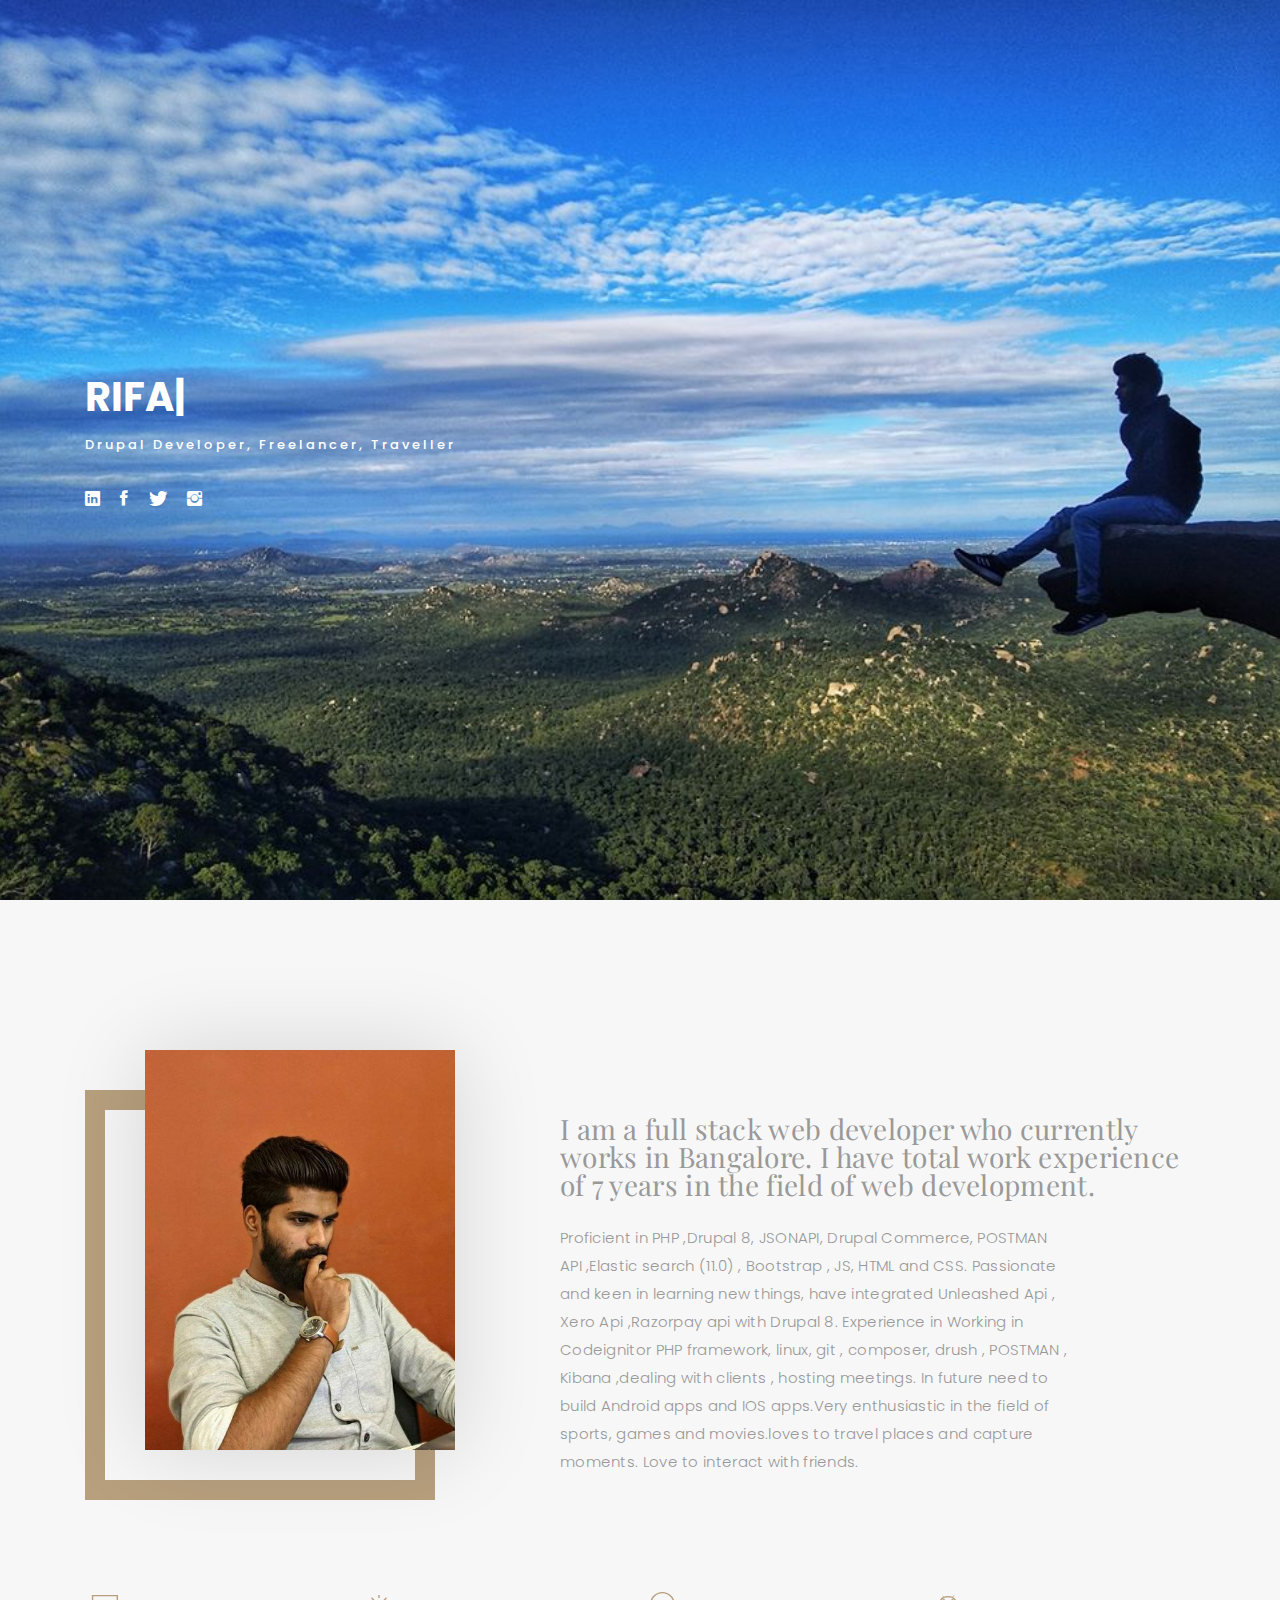
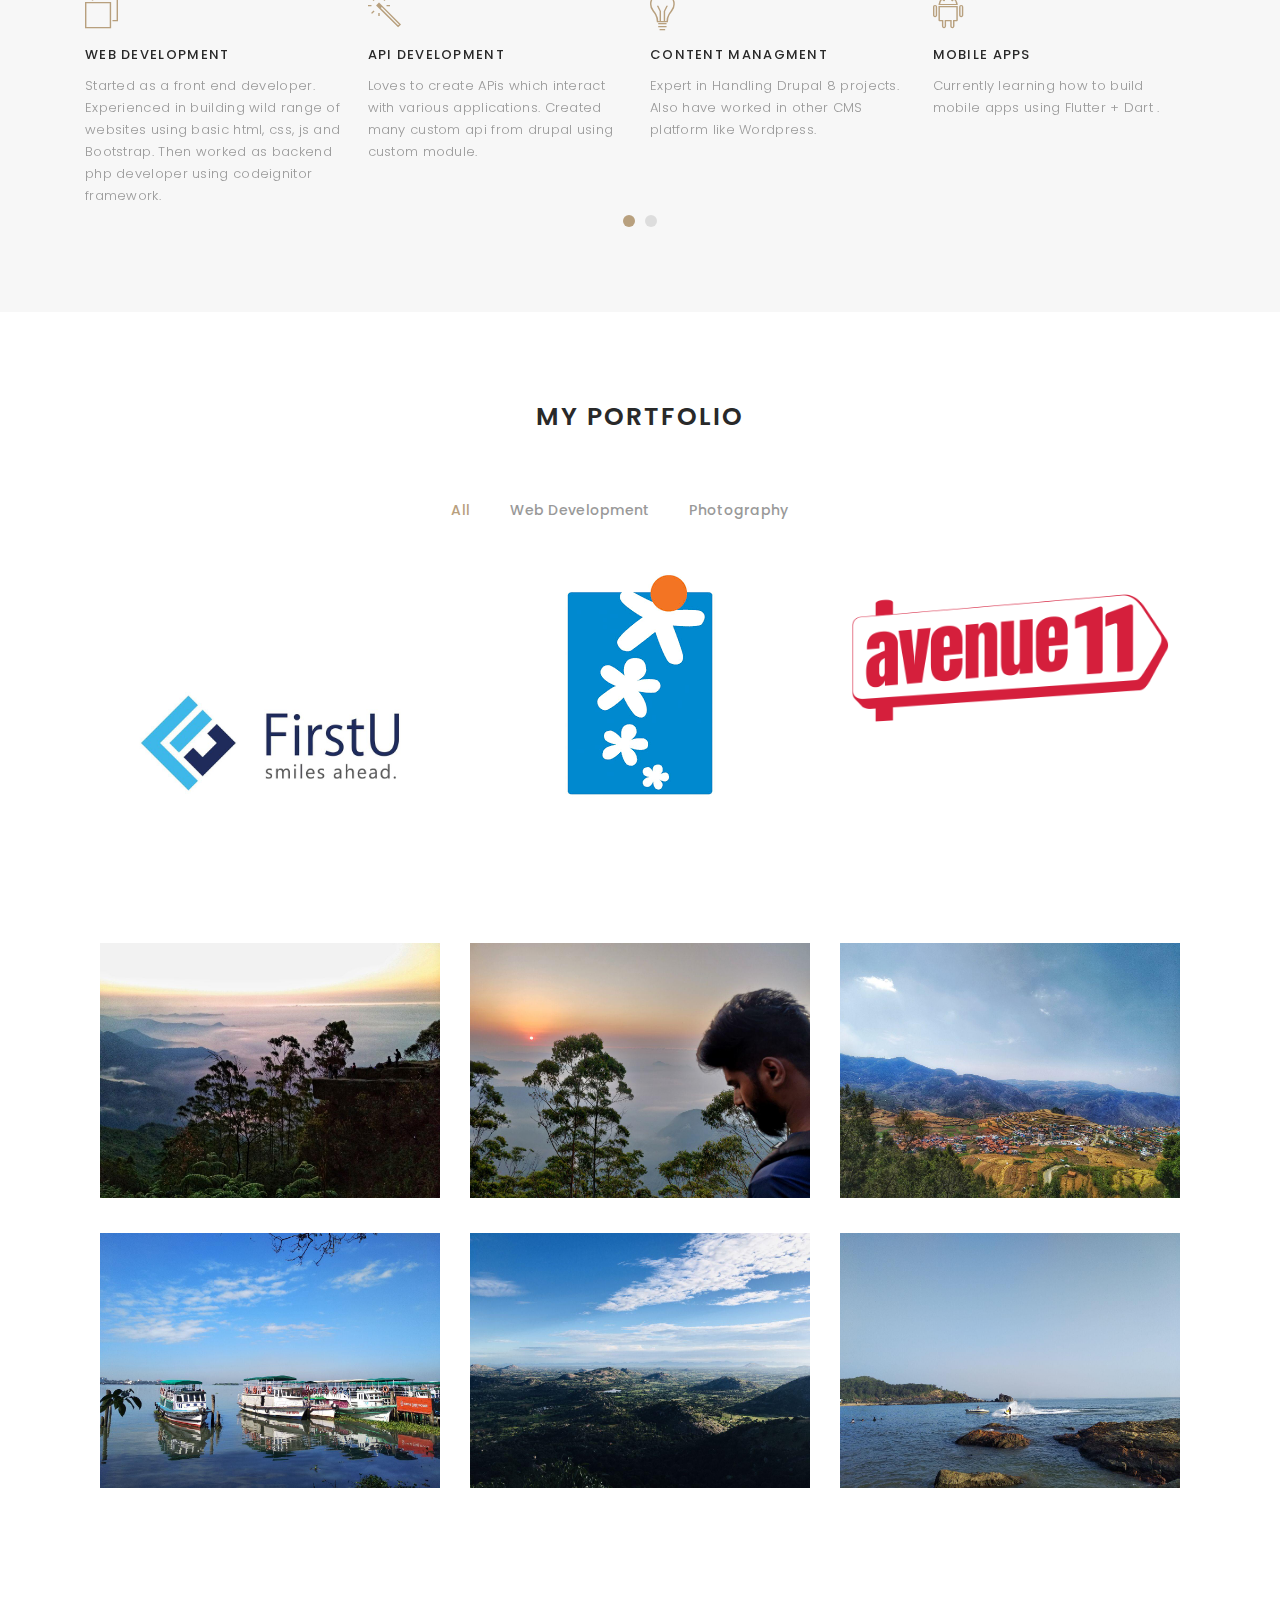
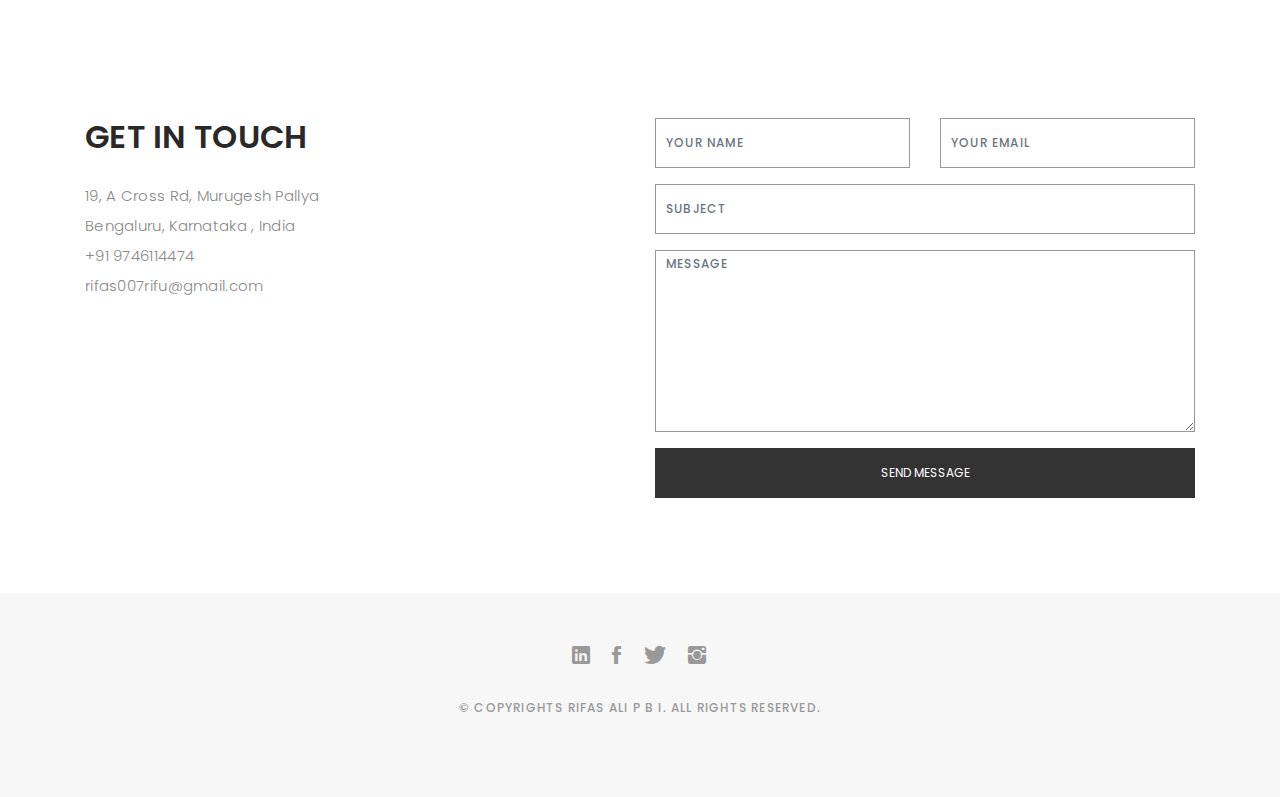
<file: index.html>
<!DOCTYPE html>
<html lang="en">

<head>
  <meta charset="utf-8">
  <meta content="width=device-width, initial-scale=1.0" name="viewport">

  <title>Rifas Ali PBI</title>
  <meta content="This is rifas ali pbi's personal website" name="description">
  <meta content="rifas ali pbi personal website netlify bootstrap drupal8 html css freelancer" name="keywords">

  <!-- Favicons -->
  <link href="assets/img/pbi.png" rel="icon">
  <link href="assets/img/apple-touch-icon.png" rel="apple-touch-icon">

  <!-- Google Fonts -->
  <link href="https://fonts.googleapis.com/css?family=Poppins:300,300i,400,400i,500,500i,600,600i,700,700i|Playfair+Display:400,400i,500,500i,600,600i,700,700i,900,900i" rel="stylesheet">

  <!-- Vendor CSS Files -->
  <link href="assets/vendor/bootstrap/css/bootstrap.min.css" rel="stylesheet">
  <link href="assets/vendor/hover/hover.min.css" rel="stylesheet">
  <link href="assets/vendor/ionicons/css/ionicons.min.css" rel="stylesheet">
  <link href="assets/vendor/venobox/venobox.css" rel="stylesheet">
  <link href="assets/vendor/owl.carousel/assets/owl.carousel.min.css" rel="stylesheet">

  <!-- Template Main CSS File -->
  <link href="assets/css/style.css" rel="stylesheet">

</head>

<body>

  <!-- ======= Navbar ======= -->
  <nav id="main-nav">
    <div class="row">
      <div class="container">

        <div class="logo">
          <a href="index.html"><img src="assets/img//pbi.png" alt="logo"></a>
        </div>

        <div class="responsive"><i data-icon="m" class="ion-navicon-round"></i></div>

        <ul class="nav-menu list-unstyled">
          <li><a href="#header" class="smoothScroll">Home</a></li>
          <li><a href="#about" class="smoothScroll">About</a></li>
          <li><a href="#portfolio" class="smoothScroll">Portfolio</a></li>
          <li><a href="#contact" class="smoothScroll">Contact</a></li>
        </ul>

      </div>
    </div>
  </nav><!-- End Navbar -->

  <!-- ======= Hero Section ======= -->
  <div id="hero" class="home">

    <div class="container">
      <div class="hero-content">
        <h1><span class="typed"></span></h1>
        <p class="typed-items" data-typed-person="Rifas Ali PBI">Drupal Developer, Freelancer, Traveller</p>

        <ul class="list-unstyled list-social">
          <li><a href="https://www.linkedin.com/in/rifas-ali-16aa17119/"><i class="ion-social-linkedin"></i></a></li>
          <li><a href="https://www.facebook.com/rifas.ali.pbi"><i class="ion-social-facebook"></i></a></li>
          <li><a href="https://twitter.com/rifas_ali_pbi"><i class="ion-social-twitter"></i></a></li>
          <li><a href="https://www.instagram.com/rifas_ali_pbi/"><i class="ion-social-instagram"></i></a></li>
        </ul>
      </div>
    </div>
  </div><!-- End Hero -->

  <main id="main">

    <!-- ======= About Section ======= -->
    <div id="about" class="paddsection">
      <div class="container">
        <div class="row justify-content-between">

          <div class="col-lg-4 ">
            <div class="div-img-bg">
              <div class="about-img">
                <img src="assets/img/dplap.jpg" class="img-responsive" alt="me">
              </div>
            </div>
          </div>

          <div class="col-lg-7">
            <div class="about-descr">

              <p class="p-heading">I am a full stack web developer who currently works in Bangalore. I have total work experience of 7 years in the field of web development. </p>
              <p class="separator">Proficient in PHP ,Drupal 8, JSONAPI, Drupal Commerce, POSTMAN API ,Elastic search (11.0) , Bootstrap , JS, HTML and CSS. Passionate and keen in learning new things, have integrated Unleashed Api , Xero Api ,Razorpay api with Drupal 8. Experience in Working in Codeignitor PHP framework, linux, git , composer, drush , POSTMAN , Kibana ,dealing with clients , hosting meetings.
              In future need to build Android apps and IOS apps.Very enthusiastic in the field of sports, games and movies.loves to travel places and capture moments. Love to interact with friends.</p>
           

            </div>

          </div>
        </div>
      </div>
    </div><!-- End About Section -->

    <!-- ======= Services Section ======= -->
    <div id="services">
      <div class="container">

        <div class="services-carousel owl-theme">

          <div class="services-block">

            <i class="ion-ios-browsers-outline"></i>
            <span>WEB DEVELOPMENT</span>
            <p class="separator">Started as a front end developer. Experienced in building wild range of websites using basic html, css, js and Bootstrap. Then worked as backend php developer using codeignitor framework. </p>

          </div>


          <div class="services-block">

            <i class="ion-ios-color-wand-outline"></i>
            <span>API Development</span>
            <p class="separator">Loves to create APis which interact with various applications. Created many custom api from drupal using custom module. </p>

          </div>

          <div class="services-block">

            <i class="ion-ios-lightbulb-outline"></i>
            <span>CONTENT MANAGMENT</span>
            <p class="separator">Expert in Handling Drupal 8 projects. Also have worked in other CMS platform like Wordpress.</p>

          </div>

          <div class="services-block">

            <i class="ion-social-android-outline"></i>
            <span>MOBILE APPS</span>
            <p class="separator">Currently learning how to build mobile apps using Flutter + Dart .</p>

          </div>


          <div class="services-block">

            <i class="ion-ios-camera-outline"></i>
            <span>PHOTOGRAPHY</span>
            <p class="separator">Apart from my programming skill loves to travel around peaceful places and capture moments. </p>

          </div>

        </div>

      </div>

    </div><!-- End Services Section -->

    <!-- ======= Portfolio Section ======= -->
    <div id="portfolio" class="text-center paddsection">

      <div class="container">
        <div class="section-title text-center">
          <h2>My Portfolio</h2>
        </div>
      </div>

      <div class="container">
        <div class="row">
          <div class="col-md-12">

            <div class="portfolio-list">

              <ul class="nav list-unstyled" id="portfolio-flters">
                <li class="filter filter-active" data-filter=".all">all</li>
                <li class="filter" data-filter=".webdesign">Web Development</li>
                <li class="filter" data-filter=".photography">photography</li>
              </ul>

            </div>

            <div class="portfolio-container">

              <div class="col-lg-4 col-md-6 portfolio-thumbnail all branding uikits webdesign">
                <a class="" href="firstu.html">
                  <img src="assets/img/portfolio/firstudp.jpg" alt="img">
                </a>
              </div>

              <div class="col-lg-4 col-md-6 portfolio-thumbnail all mockups uikits webdesign">
                <a class="" href="apf.html">
                  <img src="assets/img/portfolio/azim.jpg" alt="img">
                </a>
              </div>

              <div class="col-lg-4 col-md-6 portfolio-thumbnail all branding webdesign">
                <a class="" href="kirana.html">
                  <img src="assets/img/portfolio/avenuelogo.jpg" alt="img">
                </a>
              </div>

              <div class="col-lg-4 col-md-6 portfolio-thumbnail all mockups photography">
                <a class="popup-img" href="assets/img/portfolio/dolphin.jpg">
                  <img src="assets/img/portfolio/dolphin.jpg" alt="img">
                </a>
              </div>

              <div class="col-lg-4 col-md-6 portfolio-thumbnail all branding uikits photography">
                <a class="popup-img" href="assets/img/portfolio/kodaikanal.jpg">
                  <img src="assets/img/portfolio/kodaikanal.jpg" alt="img">
                </a>
              </div>

              <div class="col-lg-4 col-md-6 portfolio-thumbnail all mockups uikits photography">
                <a class="popup-img" href="assets/img/portfolio/kodai.jpg">
                  <img src="assets/img/portfolio/kodai.jpg" alt="img">
                </a>
              </div>

              <div class="col-lg-4 col-md-6 portfolio-thumbnail all mockups photography">
                <a class="popup-img" href="assets/img/portfolio/kochi.jpg">
                  <img src="assets/img/portfolio/kochi.jpg" alt="img">
                </a>
              </div>

              <div class="col-lg-4 col-md-6 portfolio-thumbnail all branding uikits photography">
                <a class="popup-img" href="assets/img/portfolio/avalabetta.jpg">
                  <img src="assets/img/portfolio/avalabetta.jpg" alt="img">
                </a>
              </div>

              <div class="col-lg-4 col-md-6 portfolio-thumbnail all mockups uikits photography">
                <a class="popup-img" href="assets/img/portfolio/gokarna.jpg">
                  <img src="assets/img/portfolio/gokarna.jpg" alt="img">
                </a>
              </div>

            </div>
          </div>
        </div>
      </div>

    </div><!-- End Portfolio Section -->


    <!-- ======= Contact Section ======= -->
    <div id="contact" class="paddsection">
      <div class="container">
        <div class="contact-block1">
          <div class="row">

            <div class="col-lg-6">
              <div class="contact-contact">

                <h2 class="mb-30">GET IN TOUCH</h2>
                <address>
                  <ul class="contact-details">
                    <li><span>19, A Cross Rd, Murugesh Pallya</span></li>
                    <li><span>Bengaluru, Karnataka , India</span></li>
                    <li><a href="tel:+919746114474"><span style="color:#898989;">+91 9746114474</span></a></li>
                    <li><a href="mailto:rifas007rifu@gmail.com"><span style="color:#898989;">rifas007rifu@gmail.com</span></a></li>
                  </ul>
                </address>
              </div>
            </div>

            <div class="col-lg-6">
             <form name="contact" class="kwes-form" action="https://kwes.io/api/foreign/forms/KQ2xjF4gFMGh4RSxhQUw">
                <div class="row">

                  <div class="col-lg-6">
                    <div class="form-group contact-block1">
                      <input type="text" required="" name="name" class="form-control" id="name" placeholder="Your Name" data-rule="minlen:4" data-msg="Please enter at least 4 chars" />
                      <div class="validate"></div>
                    </div>
                  </div>

                  <div class="col-lg-6">
                    <div class="form-group">
                      <input type="email" required="" class="form-control" name="email" id="email" placeholder="Your Email" data-rule="email" data-msg="Please enter a valid email" />
                      <div class="validate"></div>
                    </div>
                  </div>

                  <div class="col-lg-12">
                    <div class="form-group">
                      <input type="text" class="form-control" name="subject" id="subject" placeholder="Subject" data-rule="minlen:4" data-msg="Please enter at least 8 chars of subject" />
                      <div class="validate"></div>
                    </div>
                  </div>

                  <div class="col-lg-12">
                    <div class="form-group">
                      <textarea class="form-control" required="" name="message" rows="12" data-rule="required" data-msg="Please write something for us" placeholder="Message"></textarea>
                      <div class="validate"></div>
                    </div>
                  </div>
                  <div class="col-lg-12">
                    <input type="submit" class="btn btn-defeault btn-send" value="Send message">
                  </div>

                </div>
              </form>
            </div>
          </div>
        </div>
      </div>
    </div><!-- End Contact Section -->

  </main><!-- End #main -->

  <!-- ======= Footer ======= -->
  <div id="footer" class="text-center">
    <div class="container">
      <div class="socials-media text-center">

        <ul class="list-unstyled">
          <li><a href="https://www.linkedin.com/in/rifas-ali-16aa17119/"><i class="ion-social-linkedin"></i></a></li>
          <li><a href="https://www.facebook.com/rifas.ali.pbi"><i class="ion-social-facebook"></i></a></li>
          <li><a href="https://twitter.com/rifas_ali_pbi"><i class="ion-social-twitter"></i></a></li>
          <li><a href="https://www.instagram.com/rifas_ali_pbi/"><i class="ion-social-instagram"></i></a></li>
        </ul>

      </div>

      <p>&copy; Copyrights Rifas Ali P B I. All rights reserved.</p>

    </div>
  </div><!-- End Footer -->

  <!-- Vendor JS Files -->
  <script src="assets/vendor/jquery/jquery.min.js"></script>
  <script src="assets/vendor/bootstrap/js/bootstrap.bundle.min.js"></script>
  <script src="assets/vendor/jquery.easing/jquery.easing.min.js"></script>
  <script src="assets/vendor/php-email-form/validate.js"></script>
  <script src="assets/vendor/typed/typed.js"></script>
  <script src="assets/vendor/jquery-sticky/jquery.sticky.js"></script>
  <script src="assets/vendor/isotope-layout/isotope.pkgd.min.js"></script>
  <script src="assets/vendor/venobox/venobox.min.js"></script>
  <script src="assets/vendor/owl.carousel/owl.carousel.min.js"></script>

  <!-- Template Main JS File -->
  <script src="assets/js/main.js"></script>
  <script src="https://kwes.io/v2/kwes-script.js" defer></script>

</body>

</html>
</file>
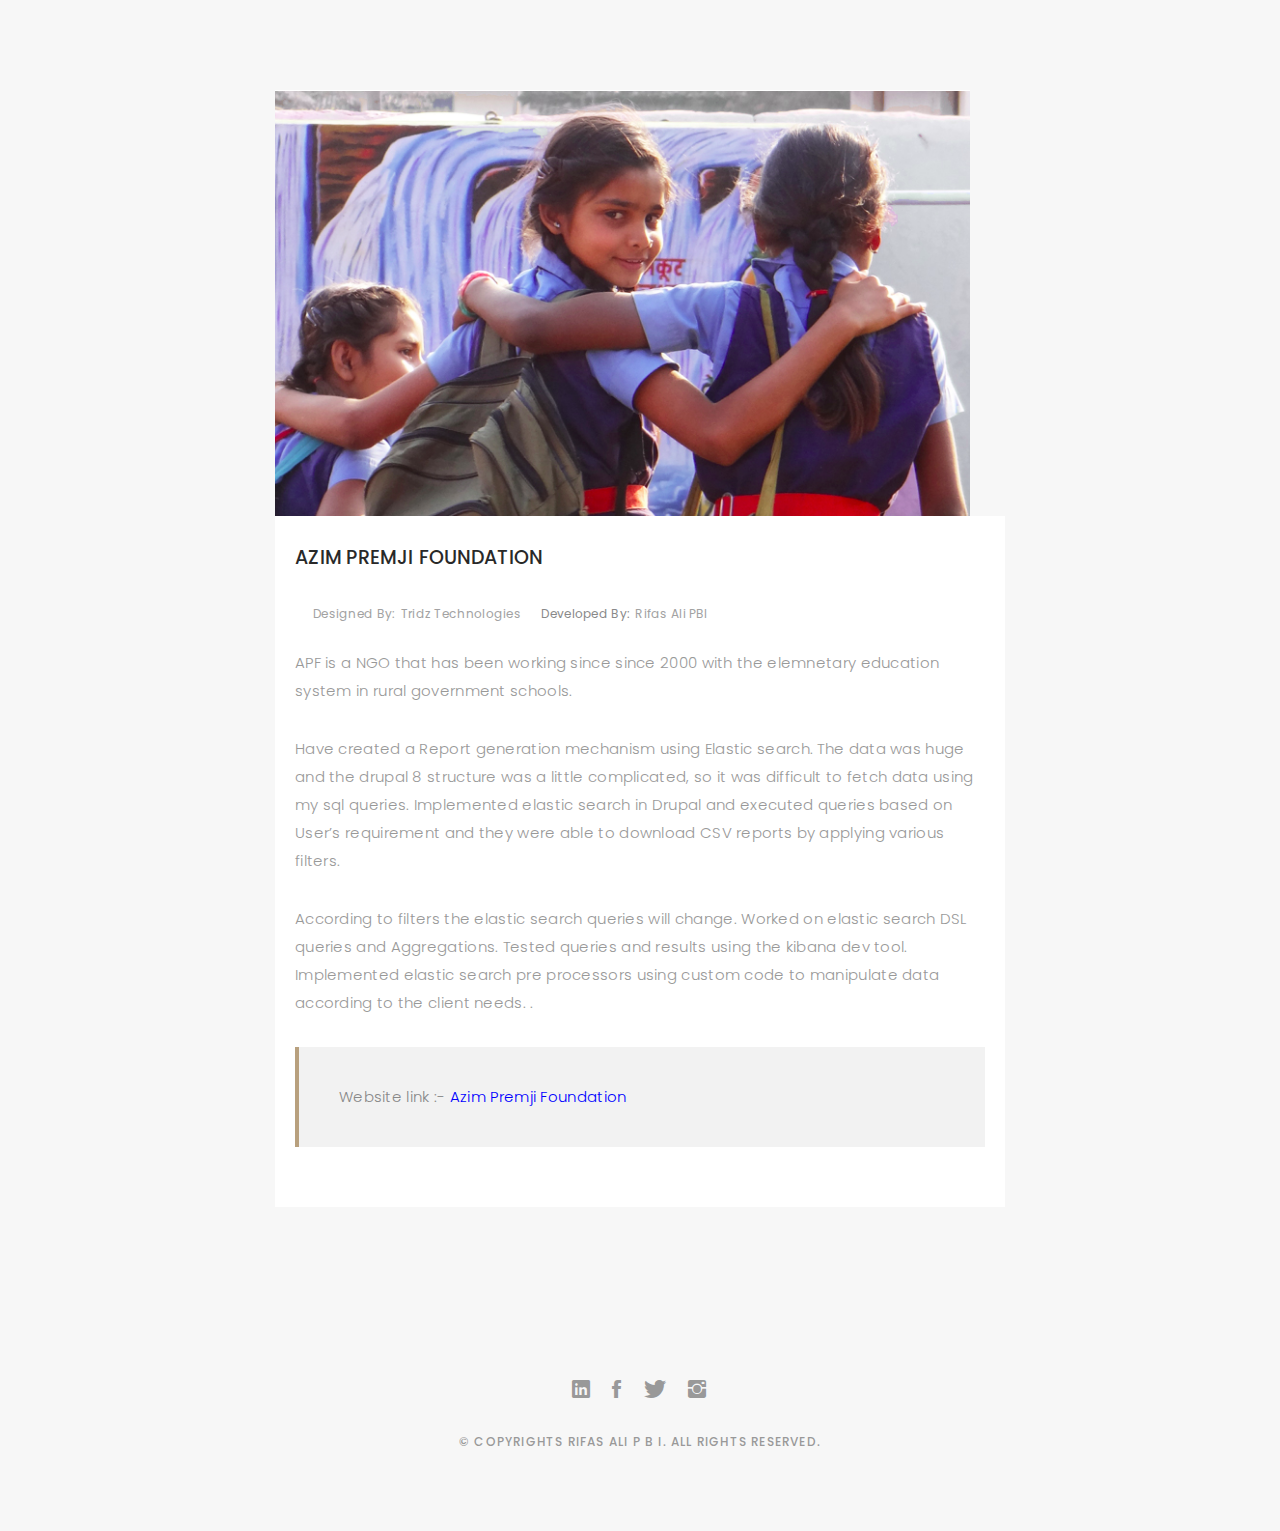
<file: apf.html>
<!DOCTYPE html>
<html lang="en">

<head>
  <meta charset="utf-8">
  <meta content="width=device-width, initial-scale=1.0" name="viewport">

  <title>APF</title>
  <meta content="" name="descriptison">
  <meta content="" name="keywords">

  <!-- Favicons -->
  <link href="assets/img/pbi.png" rel="icon">


  <!-- Google Fonts -->
  <link href="https://fonts.googleapis.com/css?family=Poppins:300,300i,400,400i,500,500i,600,600i,700,700i|Playfair+Display:400,400i,500,500i,600,600i,700,700i,900,900i" rel="stylesheet">

  <!-- Vendor CSS Files -->
  <link href="assets/vendor/bootstrap/css/bootstrap.min.css" rel="stylesheet">
  <link href="assets/vendor/hover/hover.min.css" rel="stylesheet">
  <link href="assets/vendor/ionicons/css/ionicons.min.css" rel="stylesheet">
  <link href="assets/vendor/venobox/venobox.css" rel="stylesheet">
  <link href="assets/vendor/owl.carousel/assets/owl.carousel.min.css" rel="stylesheet">

  <!-- Template Main CSS File -->
  <link href="assets/css/style.css" rel="stylesheet">

</head>

<body>

<!-- ======= Navbar ======= -->
  <nav id="main-nav">
    <div class="row">
      <div class="container">

        <div class="logo">
          <a href="index.html"><img src="assets/img//pbi.png" alt="logo"></a>
        </div>

        <div class="responsive"><i data-icon="m" class="ion-navicon-round"></i></div>

        <ul class="nav-menu list-unstyled">
          <li><a href="index.html#header" class="smoothScroll">Home</a></li>
          <li><a href="index.html#about" class="smoothScroll">About</a></li>
          <li><a href="index.html#portfolio" class="smoothScroll">Portfolio</a></li>
          <li><a href="index.html#contact" class="smoothScroll">Contact</a></li>
        </ul>

      </div>
    </div>
  </nav><!-- End Navbar -->

  <main id="main">

    <!-- ======= Blog Single ======= -->
    <div class="main-content paddsection">
      <div class="container">
        <div class="row justify-content-center">
          <div class="col-md-8 col-md-offset-2">
            <div class="row">
              <div class="container-main single-main">
                <div class="col-md-12">
                  <div class="block-main mb-30">
                    <a href="https://azimpremjifoundation.org"><img src="assets/img/apffa.jpg" class="img-responsive" alt="reviews2"></a>
                    <div class="content-main single-post padDiv">
                      <div class="journal-txt">
                        <h4><a href="#">AZIM PREMJI FOUNDATION</h4>
                      </div>
                      <div class="post-meta">
                        <ul class="list-unstyled mb-0">
                          <li class="author">Designed by:<a href="#">Tridz Technologies</a></li>
                          <li class="date">Developed By:<a href="#">Rifas Ali PBI</a></li>
                        </ul>
                      </div>
                      <p class="mb-30">APF is a NGO that has been working since since 2000 with the elemnetary education system in rural government schools.</p>
                      <p class="mb-30">Have created a Report generation mechanism using Elastic search. The data was huge and the drupal 8 structure was a little complicated, so it was difficult to fetch data using my sql queries. Implemented elastic search in Drupal and executed queries based on User’s requirement and they were able to download CSV reports by applying various filters.</p>
                      <p class="mb-30"> According to filters the elastic search queries will change. Worked on elastic search DSL queries and Aggregations. Tested queries and results using the kibana dev tool. Implemented elastic search pre processors using custom code to manipulate data according to the client needs.
                      .</p>
                      <blockquote> Website link :- <a href="https://fieldadda.azimpremjifoundation.org" style="color: blue"> Azim Premji Foundation </a> </blockquote>
                    </div>
                  </div>
                </div>
              </div>
            </div>
          </div>
        </div>
      </div>
    </div><!-- End Blog Single -->

  </main><!-- End #main -->

 <!-- ======= Footer ======= -->
  <div id="footer" class="text-center">
    <div class="container">
      <div class="socials-media text-center">

        <ul class="list-unstyled">
          <li><a href="https://www.linkedin.com/in/rifas-ali-16aa17119/"><i class="ion-social-linkedin"></i></a></li>
          <li><a href="https://www.facebook.com/rifas.ali.pbi"><i class="ion-social-facebook"></i></a></li>
          <li><a href="https://twitter.com/rifas_ali_pbi"><i class="ion-social-twitter"></i></a></li>
          <li><a href="https://www.instagram.com/rifas_ali_pbi/"><i class="ion-social-instagram"></i></a></li>
        </ul>

      </div>

      <p>&copy; Copyrights Rifas Ali P B I. All rights reserved.</p>

    </div>
  </div><!-- End Footer -->

  <!-- Vendor JS Files -->
  <script src="assets/vendor/jquery/jquery.min.js"></script>
  <script src="assets/vendor/bootstrap/js/bootstrap.bundle.min.js"></script>
  <script src="assets/vendor/jquery.easing/jquery.easing.min.js"></script>
  <script src="assets/vendor/php-email-form/validate.js"></script>
  <script src="assets/vendor/typed/typed.js"></script>
  <script src="assets/vendor/jquery-sticky/jquery.sticky.js"></script>
  <script src="assets/vendor/isotope-layout/isotope.pkgd.min.js"></script>
  <script src="assets/vendor/venobox/venobox.min.js"></script>
  <script src="assets/vendor/owl.carousel/owl.carousel.min.js"></script>

  <!-- Template Main JS File -->
  <script src="assets/js/main.js"></script>

</body>

</html>
</file>
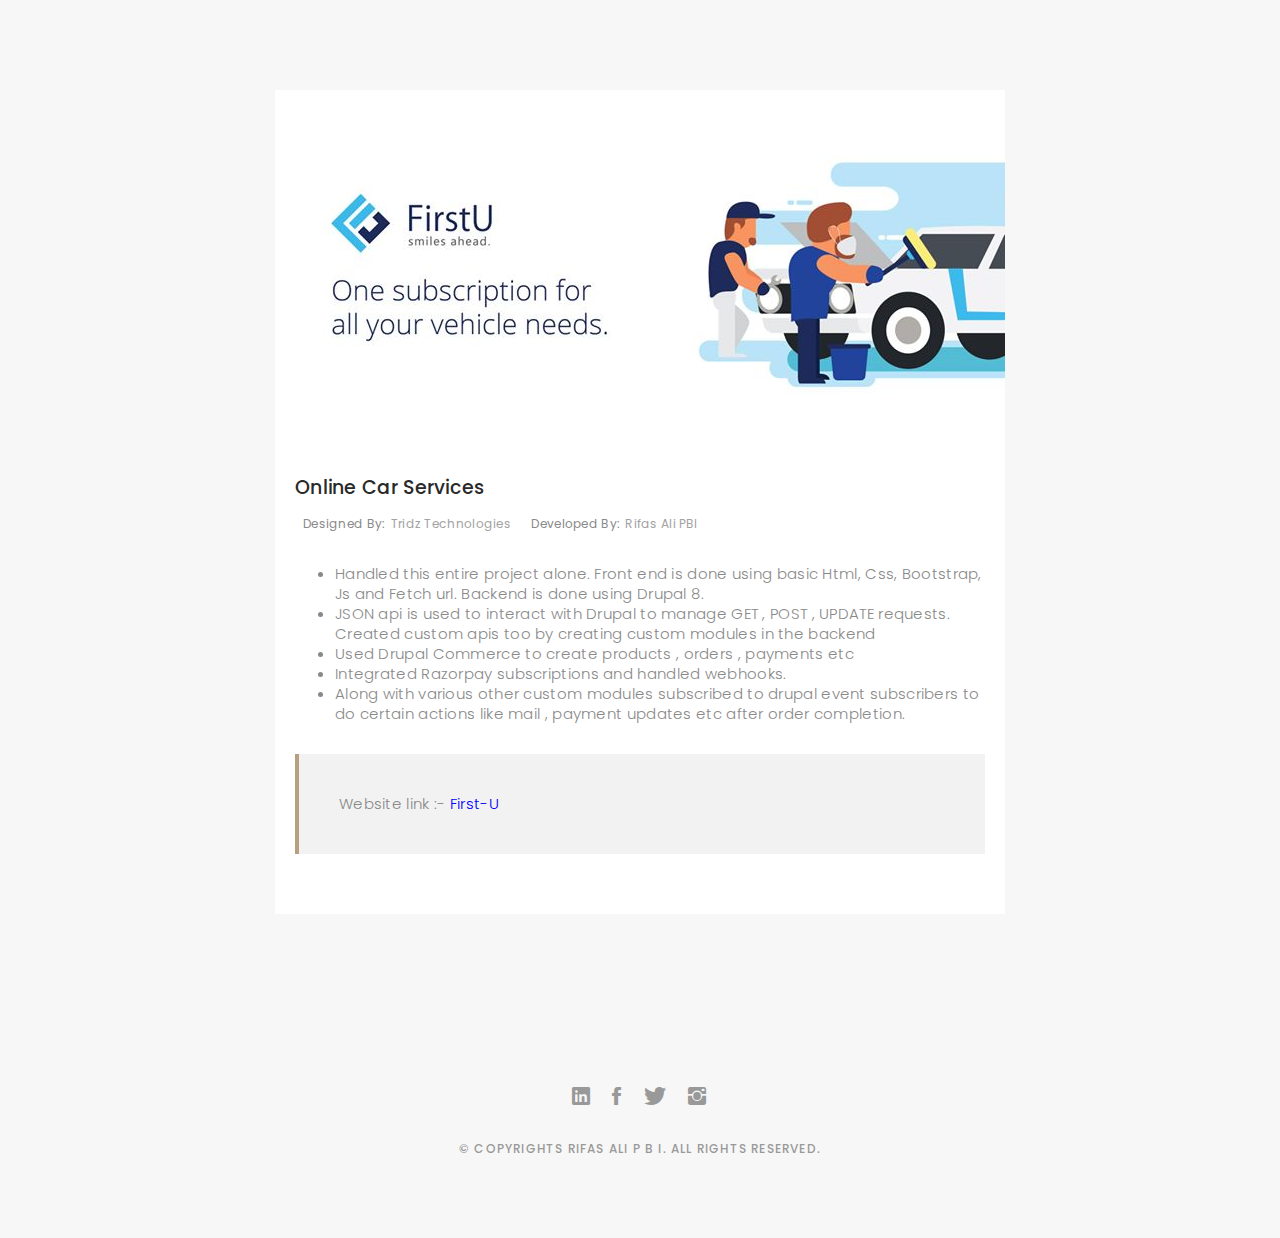
<file: firstu.html>
<!DOCTYPE html>
<html lang="en">

<head>
  <meta charset="utf-8">
  <meta content="width=device-width, initial-scale=1.0" name="viewport">

  <title>Firstu</title>
  <meta content="" name="descriptison">
  <meta content="" name="keywords">

  <!-- Favicons -->
  <link href="assets/img/pbi.png" rel="icon">


  <!-- Google Fonts -->
  <link href="https://fonts.googleapis.com/css?family=Poppins:300,300i,400,400i,500,500i,600,600i,700,700i|Playfair+Display:400,400i,500,500i,600,600i,700,700i,900,900i" rel="stylesheet">

  <!-- Vendor CSS Files -->
  <link href="assets/vendor/bootstrap/css/bootstrap.min.css" rel="stylesheet">
  <link href="assets/vendor/hover/hover.min.css" rel="stylesheet">
  <link href="assets/vendor/ionicons/css/ionicons.min.css" rel="stylesheet">
  <link href="assets/vendor/venobox/venobox.css" rel="stylesheet">
  <link href="assets/vendor/owl.carousel/assets/owl.carousel.min.css" rel="stylesheet">

  <!-- Template Main CSS File -->
  <link href="assets/css/style.css" rel="stylesheet">

</head>

<body>

<!-- ======= Navbar ======= -->
  <nav id="main-nav">
    <div class="row">
      <div class="container">

        <div class="logo">
          <a href="index.html"><img src="assets/img//pbi.png" alt="logo"></a>
        </div>

        <div class="responsive"><i data-icon="m" class="ion-navicon-round"></i></div>

        <ul class="nav-menu list-unstyled">
          <li><a href="index.html#header" class="smoothScroll">Home</a></li>
          <li><a href="index.html#about" class="smoothScroll">About</a></li>
          <li><a href="index.html#portfolio" class="smoothScroll">Portfolio</a></li>
          <li><a href="index.html#contact" class="smoothScroll">Contact</a></li>
        </ul>

      </div>
    </div>
  </nav><!-- End Navbar -->

  <main id="main">

    <!-- ======= Blog Single ======= -->
    <div class="main-content paddsection">
      <div class="container">
        <div class="row justify-content-center">
          <div class="col-md-8 col-md-offset-2">
            <div class="row">
              <div class="container-main single-main">
                <div class="col-md-12">
                  <div class="block-main mb-30">
                    <a href="https://firstu.in/"><img src="assets/img/firstu.jpg" class="img-responsive" alt="reviews2"></a>
                    <div class="content-main single-post padDiv">
                      <div class="journal-txt">
                        <h4><a href="https://firstu.in">Online Car Services</a></h4>
                      </div>
                      <div class="post-meta">
                        <ul class="list-unstyled mb-0">
                          <li class="author">Designed by:<a href="#">Tridz Technologies</a></li>
                          <li class="date">Developed By:<a href="#">Rifas Ali PBI</a></li>
                        </ul>
                      </div>
                      <p class="mb-30"> <ul>
                        <li>Handled this entire project alone. Front end is done using basic Html, Css, Bootstrap, Js and Fetch url. Backend is done using Drupal 8.</li>
                        <li>JSON api is used to interact with Drupal to manage GET , POST , UPDATE requests. Created custom apis too by creating custom modules in the backend</li>
                        <li>Used Drupal Commerce to create products , orders , payments etc</li>
                        <li>Integrated Razorpay subscriptions and handled webhooks.</li>
                        <li>Along with various other custom modules subscribed to drupal event subscribers to do certain actions like mail , payment updates etc after order completion.</li>
                      </ul> </p>

                      <blockquote> Website link :- <a href="https://firstu.in/" style="color: blue"> First-U </a> </blockquote>
                    </div>
                  </div>
                </div>
              </div>
            </div>
          </div>
        </div>
      </div>
    </div><!-- End Blog Single -->

  </main><!-- End #main -->

 <!-- ======= Footer ======= -->
  <div id="footer" class="text-center">
    <div class="container">
      <div class="socials-media text-center">

        <ul class="list-unstyled">
          <li><a href="https://www.linkedin.com/in/rifas-ali-16aa17119/"><i class="ion-social-linkedin"></i></a></li>
          <li><a href="https://www.facebook.com/rifas.ali.pbi"><i class="ion-social-facebook"></i></a></li>
          <li><a href="https://twitter.com/rifas_ali_pbi"><i class="ion-social-twitter"></i></a></li>
          <li><a href="https://www.instagram.com/rifas_ali_pbi/"><i class="ion-social-instagram"></i></a></li>
        </ul>

      </div>

      <p>&copy; Copyrights Rifas Ali P B I. All rights reserved.</p>


    </div>
  </div><!-- End Footer -->

  <!-- Vendor JS Files -->
  <script src="assets/vendor/jquery/jquery.min.js"></script>
  <script src="assets/vendor/bootstrap/js/bootstrap.bundle.min.js"></script>
  <script src="assets/vendor/jquery.easing/jquery.easing.min.js"></script>
  <script src="assets/vendor/php-email-form/validate.js"></script>
  <script src="assets/vendor/typed/typed.js"></script>
  <script src="assets/vendor/jquery-sticky/jquery.sticky.js"></script>
  <script src="assets/vendor/isotope-layout/isotope.pkgd.min.js"></script>
  <script src="assets/vendor/venobox/venobox.min.js"></script>
  <script src="assets/vendor/owl.carousel/owl.carousel.min.js"></script>

  <!-- Template Main JS File -->
  <script src="assets/js/main.js"></script>

</body>

</html>
</file>
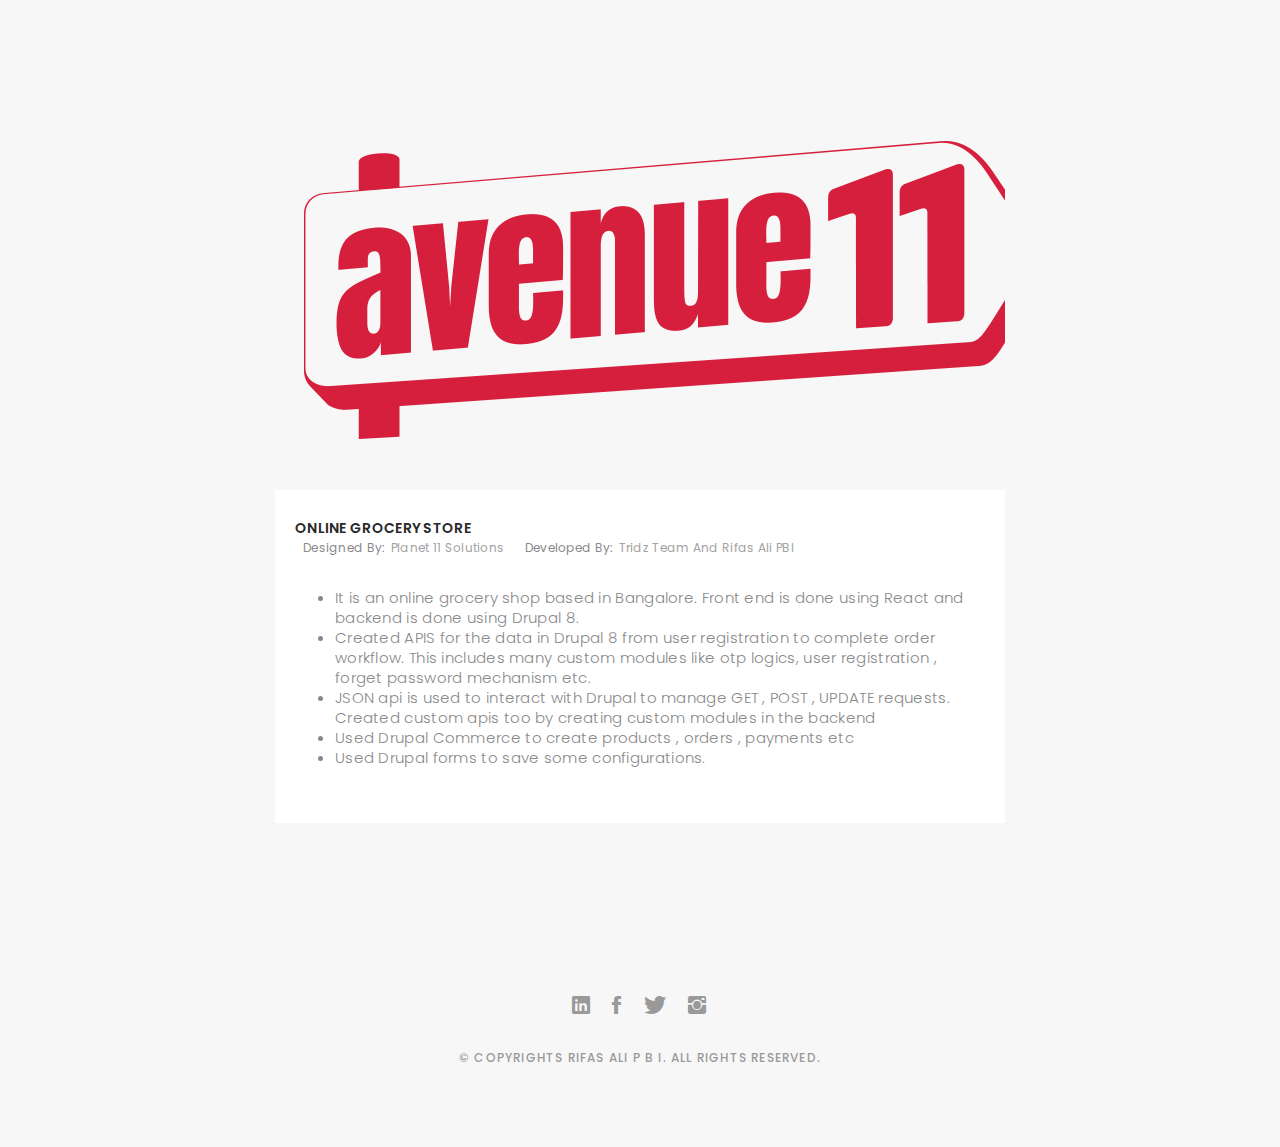
<file: kirana.html>
<!DOCTYPE html>
<html lang="en">

<head>
  <meta charset="utf-8">
  <meta content="width=device-width, initial-scale=1.0" name="viewport">

  <title>Kirana</title>
  <meta content="" name="descriptison">
  <meta content="" name="keywords">

  <!-- Favicons -->
  <link href="assets/img/pbi.png" rel="icon">


  <!-- Google Fonts -->
  <link href="https://fonts.googleapis.com/css?family=Poppins:300,300i,400,400i,500,500i,600,600i,700,700i|Playfair+Display:400,400i,500,500i,600,600i,700,700i,900,900i" rel="stylesheet">

  <!-- Vendor CSS Files -->
  <link href="assets/vendor/bootstrap/css/bootstrap.min.css" rel="stylesheet">
  <link href="assets/vendor/hover/hover.min.css" rel="stylesheet">
  <link href="assets/vendor/ionicons/css/ionicons.min.css" rel="stylesheet">
  <link href="assets/vendor/venobox/venobox.css" rel="stylesheet">
  <link href="assets/vendor/owl.carousel/assets/owl.carousel.min.css" rel="stylesheet">

  <!-- Template Main CSS File -->
  <link href="assets/css/style.css" rel="stylesheet">

</head>

<body>

<!-- ======= Navbar ======= -->
  <nav id="main-nav">
    <div class="row">
      <div class="container">

        <div class="logo">
          <a href="index.html"><img src="assets/img//pbi.png" alt="logo"></a>
        </div>

        <div class="responsive"><i data-icon="m" class="ion-navicon-round"></i></div>

        <ul class="nav-menu list-unstyled">
          <li><a href="index.html#header" class="smoothScroll">Home</a></li>
          <li><a href="index.html#about" class="smoothScroll">About</a></li>
          <li><a href="index.html#portfolio" class="smoothScroll">Portfolio</a></li>
          <li><a href="index.html#contact" class="smoothScroll">Contact</a></li>
        </ul>

      </div>
    </div>
  </nav><!-- End Navbar -->

  <main id="main">

    <!-- ======= Blog Single ======= -->
    <div class="main-content paddsection">
      <div class="container">
        <div class="row justify-content-center">
          <div class="col-md-8 col-md-offset-2">
            <div class="row">
              <div class="container-main single-main">
                <div class="col-md-12">
                  <div class="block-main mb-30">
                    <img src="assets/img/portfolio/avenuelogo.jpg" class="img-responsive" alt="reviews2">
                    <div class="content-main single-post padDiv">
                      <div class="journal-txt">
                        <h4>ONLINE GROCERY STORE</h4>
                      </div>
                      <div class="post-meta">
                        <ul class="list-unstyled mb-0">
                          <li class="author">Designed by:<a href="#">Planet 11 Solutions</a></li>
                          <li class="date">Developed By:<a href="#">Tridz Team and Rifas Ali PBI</a></li>
                        </ul>
                      </div>
                      <p class="mb-30">
                        <ul>
                          <li>It is an online grocery shop based in Bangalore. Front end is done using React and backend is done using Drupal 8.</li>
                          <li>Created APIS for the data in Drupal 8  from user registration to complete order workflow. This includes many custom modules like otp logics, user registration , forget password mechanism etc.</li>
                          <li>JSON api is used to interact with Drupal to manage GET , POST , UPDATE requests. Created custom apis too by creating custom modules in the backend</li>
                          <li>Used Drupal Commerce to create products , orders , payments etc</li>
                          <li>Used Drupal forms to save some configurations.</li>
                        </ul>
                       </p>

                    </div>
                  </div>
                </div>
              </div>
            </div>
          </div>
        </div>
      </div>
    </div><!-- End Blog Single -->

  </main><!-- End #main -->

 <!-- ======= Footer ======= -->
  <div id="footer" class="text-center">
    <div class="container">
      <div class="socials-media text-center">

        <ul class="list-unstyled">
          <li><a href="https://www.linkedin.com/in/rifas-ali-16aa17119/"><i class="ion-social-linkedin"></i></a></li>
          <li><a href="https://www.facebook.com/rifas.ali.pbi"><i class="ion-social-facebook"></i></a></li>
          <li><a href="https://twitter.com/rifas_ali_pbi"><i class="ion-social-twitter"></i></a></li>
          <li><a href="https://www.instagram.com/rifas_ali_pbi/"><i class="ion-social-instagram"></i></a></li>
        </ul>

      </div>

      <p>&copy; Copyrights Rifas Ali P B I. All rights reserved.</p>


    </div>
  </div><!-- End Footer -->

  <!-- Vendor JS Files -->
  <script src="assets/vendor/jquery/jquery.min.js"></script>
  <script src="assets/vendor/bootstrap/js/bootstrap.bundle.min.js"></script>
  <script src="assets/vendor/jquery.easing/jquery.easing.min.js"></script>
  <script src="assets/vendor/php-email-form/validate.js"></script>
  <script src="assets/vendor/typed/typed.js"></script>
  <script src="assets/vendor/jquery-sticky/jquery.sticky.js"></script>
  <script src="assets/vendor/isotope-layout/isotope.pkgd.min.js"></script>
  <script src="assets/vendor/venobox/venobox.min.js"></script>
  <script src="assets/vendor/owl.carousel/owl.carousel.min.js"></script>

  <!-- Template Main JS File -->
  <script src="assets/js/main.js"></script>

</body>

</html>
</file>
<file: assets/vendor/venobox/venobox.css>
/* ------ venobox.css --------*/
.vbox-overlay *, .vbox-overlay *:before, .vbox-overlay *:after{
    -webkit-backface-visibility: hidden;
    -webkit-box-sizing:border-box;
    -moz-box-sizing:border-box;
    box-sizing:border-box;
}
.vbox-overlay * { 
    -webkit-backface-visibility: visible;
    backface-visibility: visible;
}
.vbox-overlay{
    display: -webkit-flex;
    display: flex;
    -webkit-flex-direction: column;
    flex-direction: column;
    -webkit-justify-content: center;
    justify-content: center;
    -webkit-align-items: center;
    align-items: center;
    position: fixed;
    left: 0;
    top: 0;
    bottom: 0;
    right: 0;
    z-index: 1040;
    -webkit-transform:translateZ(1000px);
    transform: translateZ(1000px);
    transform-style: preserve-3d;
}

/* ----- navigation ----- */
.vbox-title{
    width: 100%;
    height: 40px;
    float: left;
    text-align: center;
    line-height: 28px;
    font-size: 12px;
    padding: 6px 40px;
    overflow: hidden;
    position: fixed;
    display: none;
    left: 0;
    z-index: 1050;
}
.vbox-close{
    cursor: pointer;
    position: fixed;
    top: -1px;
    right: 0;
    width: 50px;
    height: 40px;
    padding: 6px;
    display: block;
    background-position:10px center;
    overflow: hidden;
    font-size: 24px;
    line-height: 1;
    text-align: center;
    z-index: 1050;
}
.vbox-num{
    cursor: pointer;
    position: fixed;
    left: 0;
    height: 40px;
    display: block;
    overflow: hidden;
    line-height: 28px;
    font-size: 12px;
    padding: 6px 10px;
    display: none;
    z-index: 1050;
}
/* ----- navigation ARROWS ----- */
.vbox-next, .vbox-prev{
    position: fixed;
    top: 50%;
    margin-top: -15px;
    overflow: hidden;
    cursor: pointer;
    display: block;
    width: 45px;
    height: 45px;
    z-index: 1050;
}
.vbox-next span, .vbox-prev span{
    position: relative;
    width: 20px;
    height: 20px;
    border: 2px solid transparent;
    border-top-color: #B6B6B6;
    border-right-color: #B6B6B6;
    text-indent: -100px;
    position: absolute;
    top: 8px;
    display: block;
}
.vbox-prev{
    left: 15px;
}
.vbox-next{
    right: 15px;
}
.vbox-prev span{
    left: 10px;
    -ms-transform: rotate(-135deg);
    -webkit-transform: rotate(-135deg);
    transform: rotate(-135deg);
}
.vbox-next span{
    -ms-transform: rotate(45deg);
    -webkit-transform: rotate(45deg);
    transform: rotate(45deg);
    right: 10px;
}
/* ------- inline window ------ */
.vbox-inline{
    width: 420px;
    height: 315px;
    height: 70vh;
    padding: 10px;
    background: #fff;
    margin: 0 auto;
    overflow: auto;
    text-align: left;
}
/* ------- Video & iFrames window ------ */
.venoframe{
    max-width: 100%;
    width: 100%;
    border: none;
    width: 100%;
    height: 260px;
    height: 70vh;
}
.venoframe.vbvid{
    height: 260px;
}
@media (min-width: 768px) {
    .venoframe, .vbox-inline{
        width: 90%;
        height: 360px;
        height: 70vh;
    }
    .venoframe.vbvid{
        width: 640px;
        height: 360px;
    }
}
@media (min-width: 992px) {
    .venoframe, .vbox-inline{
        max-width: 1200px;
        width: 80%;
        height: 540px;
        height: 70vh;
    }
    .venoframe.vbvid{
        width: 960px;
        height: 540px;
    }
}
/* 
Please do NOT edit this part! 
or at least read this note: http://i.imgur.com/7C0ws9e.gif
*/
.vbox-open{
    overflow: hidden;
}
.vbox-container{
    position: absolute;
    left: 0;
    right: 0;
    top: 0;
    bottom: 0;
    overflow-x: hidden;
    overflow-y: scroll;
    overflow-scrolling: touch;
    -webkit-overflow-scrolling: touch;
    z-index: 20;
    max-height: 100%;

}

.vbox-content{
    text-align: center;
    float: left;
    width: 100%;
    position: relative;
    overflow: hidden;
    padding: 20px 10px;
}
.vbox-container img{
    max-width: 100%;
    height: auto;
}
.vbox-figlio{
    box-shadow: 0 0 12px rgba(0,0,0,0.19), 0 6px 6px rgba(0,0,0,0.23);
    max-width: 100%;
    text-align: initial;
}
img.vbox-figlio{
    -webkit-user-select: none;
-khtml-user-select: none;
-moz-user-select: none;
-o-user-select: none;
user-select: none;
}
.vbox-content.swipe-left{
    margin-left: -200px !important;
}
.vbox-content.swipe-right{
    margin-left: 200px !important;
}
.vbox-animated{
    webkit-transition: margin 300ms ease-out;
    transition: margin 300ms ease-out;
}

/* ---------- preloader ----------
 * SPINKIT 
 * http://tobiasahlin.com/spinkit/
-------------------------------- */
.sk-double-bounce,.sk-rotating-plane{width:40px;height:40px;margin:40px auto}.sk-rotating-plane{background-color:#333;-webkit-animation:sk-rotatePlane 1.2s infinite ease-in-out;animation:sk-rotatePlane 1.2s infinite ease-in-out}@-webkit-keyframes sk-rotatePlane{0%{-webkit-transform:perspective(120px) rotateX(0) rotateY(0);transform:perspective(120px) rotateX(0) rotateY(0)}50%{-webkit-transform:perspective(120px) rotateX(-180.1deg) rotateY(0);transform:perspective(120px) rotateX(-180.1deg) rotateY(0)}100%{-webkit-transform:perspective(120px) rotateX(-180deg) rotateY(-179.9deg);transform:perspective(120px) rotateX(-180deg) rotateY(-179.9deg)}}@keyframes sk-rotatePlane{0%{-webkit-transform:perspective(120px) rotateX(0) rotateY(0);transform:perspective(120px) rotateX(0) rotateY(0)}50%{-webkit-transform:perspective(120px) rotateX(-180.1deg) rotateY(0);transform:perspective(120px) rotateX(-180.1deg) rotateY(0)}100%{-webkit-transform:perspective(120px) rotateX(-180deg) rotateY(-179.9deg);transform:perspective(120px) rotateX(-180deg) rotateY(-179.9deg)}}.sk-double-bounce{position:relative}.sk-double-bounce .sk-child{width:100%;height:100%;border-radius:50%;background-color:#333;opacity:.6;position:absolute;top:0;left:0;-webkit-animation:sk-doubleBounce 2s infinite ease-in-out;animation:sk-doubleBounce 2s infinite ease-in-out}.sk-chasing-dots .sk-child,.sk-spinner-pulse,.sk-three-bounce .sk-child{background-color:#333;border-radius:100%}.sk-double-bounce .sk-double-bounce2{-webkit-animation-delay:-1s;animation-delay:-1s}@-webkit-keyframes sk-doubleBounce{0%,100%{-webkit-transform:scale(0);transform:scale(0)}50%{-webkit-transform:scale(1);transform:scale(1)}}@keyframes sk-doubleBounce{0%,100%{-webkit-transform:scale(0);transform:scale(0)}50%{-webkit-transform:scale(1);transform:scale(1)}}.sk-wave{margin:40px auto;width:50px;height:40px;text-align:center;font-size:10px}.sk-wave .sk-rect{background-color:#333;height:100%;width:6px;display:inline-block;-webkit-animation:sk-waveStretchDelay 1.2s infinite ease-in-out;animation:sk-waveStretchDelay 1.2s infinite ease-in-out}.sk-wave .sk-rect1{-webkit-animation-delay:-1.2s;animation-delay:-1.2s}.sk-wave .sk-rect2{-webkit-animation-delay:-1.1s;animation-delay:-1.1s}.sk-wave .sk-rect3{-webkit-animation-delay:-1s;animation-delay:-1s}.sk-wave .sk-rect4{-webkit-animation-delay:-.9s;animation-delay:-.9s}.sk-wave .sk-rect5{-webkit-animation-delay:-.8s;animation-delay:-.8s}@-webkit-keyframes sk-waveStretchDelay{0%,100%,40%{-webkit-transform:scaleY(.4);transform:scaleY(.4)}20%{-webkit-transform:scaleY(1);transform:scaleY(1)}}@keyframes sk-waveStretchDelay{0%,100%,40%{-webkit-transform:scaleY(.4);transform:scaleY(.4)}20%{-webkit-transform:scaleY(1);transform:scaleY(1)}}.sk-wandering-cubes{margin:40px auto;width:40px;height:40px;position:relative}.sk-wandering-cubes .sk-cube{background-color:#333;width:10px;height:10px;position:absolute;top:0;left:0;-webkit-animation:sk-wanderingCube 1.8s ease-in-out -1.8s infinite both;animation:sk-wanderingCube 1.8s ease-in-out -1.8s infinite both}.sk-chasing-dots,.sk-spinner-pulse{width:40px;height:40px;margin:40px auto}.sk-wandering-cubes .sk-cube2{-webkit-animation-delay:-.9s;animation-delay:-.9s}@-webkit-keyframes sk-wanderingCube{0%{-webkit-transform:rotate(0);transform:rotate(0)}25%{-webkit-transform:translateX(30px) rotate(-90deg) scale(.5);transform:translateX(30px) rotate(-90deg) scale(.5)}50%{-webkit-transform:translateX(30px) translateY(30px) rotate(-179deg);transform:translateX(30px) translateY(30px) rotate(-179deg)}50.1%{-webkit-transform:translateX(30px) translateY(30px) rotate(-180deg);transform:translateX(30px) translateY(30px) rotate(-180deg)}75%{-webkit-transform:translateX(0) translateY(30px) rotate(-270deg) scale(.5);transform:translateX(0) translateY(30px) rotate(-270deg) scale(.5)}100%{-webkit-transform:rotate(-360deg);transform:rotate(-360deg)}}@keyframes sk-wanderingCube{0%{-webkit-transform:rotate(0);transform:rotate(0)}25%{-webkit-transform:translateX(30px) rotate(-90deg) scale(.5);transform:translateX(30px) rotate(-90deg) scale(.5)}50%{-webkit-transform:translateX(30px) translateY(30px) rotate(-179deg);transform:translateX(30px) translateY(30px) rotate(-179deg)}50.1%{-webkit-transform:translateX(30px) translateY(30px) rotate(-180deg);transform:translateX(30px) translateY(30px) rotate(-180deg)}75%{-webkit-transform:translateX(0) translateY(30px) rotate(-270deg) scale(.5);transform:translateX(0) translateY(30px) rotate(-270deg) scale(.5)}100%{-webkit-transform:rotate(-360deg);transform:rotate(-360deg)}}.sk-spinner-pulse{-webkit-animation:sk-pulseScaleOut 1s infinite ease-in-out;animation:sk-pulseScaleOut 1s infinite ease-in-out}@-webkit-keyframes sk-pulseScaleOut{0%{-webkit-transform:scale(0);transform:scale(0)}100%{-webkit-transform:scale(1);transform:scale(1);opacity:0}}@keyframes sk-pulseScaleOut{0%{-webkit-transform:scale(0);transform:scale(0)}100%{-webkit-transform:scale(1);transform:scale(1);opacity:0}}.sk-chasing-dots{position:relative;text-align:center;-webkit-animation:sk-chasingDotsRotate 2s infinite linear;animation:sk-chasingDotsRotate 2s infinite linear}.sk-chasing-dots .sk-child{width:60%;height:60%;display:inline-block;position:absolute;top:0;-webkit-animation:sk-chasingDotsBounce 2s infinite ease-in-out;animation:sk-chasingDotsBounce 2s infinite ease-in-out}.sk-chasing-dots .sk-dot2{top:auto;bottom:0;-webkit-animation-delay:-1s;animation-delay:-1s}@-webkit-keyframes sk-chasingDotsRotate{100%{-webkit-transform:rotate(360deg);transform:rotate(360deg)}}@keyframes sk-chasingDotsRotate{100%{-webkit-transform:rotate(360deg);transform:rotate(360deg)}}@-webkit-keyframes sk-chasingDotsBounce{0%,100%{-webkit-transform:scale(0);transform:scale(0)}50%{-webkit-transform:scale(1);transform:scale(1)}}@keyframes sk-chasingDotsBounce{0%,100%{-webkit-transform:scale(0);transform:scale(0)}50%{-webkit-transform:scale(1);transform:scale(1)}}.sk-three-bounce{margin:40px auto;width:80px;text-align:center}.sk-three-bounce .sk-child{width:20px;height:20px;display:inline-block;-webkit-animation:sk-three-bounce 1.4s ease-in-out 0s infinite both;animation:sk-three-bounce 1.4s ease-in-out 0s infinite both}.sk-circle .sk-child:before,.sk-fading-circle .sk-circle:before{display:block;border-radius:100%;content:'';background-color:#333}.sk-three-bounce .sk-bounce1{-webkit-animation-delay:-.32s;animation-delay:-.32s}.sk-three-bounce .sk-bounce2{-webkit-animation-delay:-.16s;animation-delay:-.16s}@-webkit-keyframes sk-three-bounce{0%,100%,80%{-webkit-transform:scale(0);transform:scale(0)}40%{-webkit-transform:scale(1);transform:scale(1)}}@keyframes sk-three-bounce{0%,100%,80%{-webkit-transform:scale(0);transform:scale(0)}40%{-webkit-transform:scale(1);transform:scale(1)}}.sk-circle{margin:40px auto;width:40px;height:40px;position:relative}.sk-circle .sk-child{width:100%;height:100%;position:absolute;left:0;top:0}.sk-circle .sk-child:before{margin:0 auto;width:15%;height:15%;-webkit-animation:sk-circleBounceDelay 1.2s infinite ease-in-out both;animation:sk-circleBounceDelay 1.2s infinite ease-in-out both}.sk-circle .sk-circle2{-webkit-transform:rotate(30deg);-ms-transform:rotate(30deg);transform:rotate(30deg)}.sk-circle .sk-circle3{-webkit-transform:rotate(60deg);-ms-transform:rotate(60deg);transform:rotate(60deg)}.sk-circle .sk-circle4{-webkit-transform:rotate(90deg);-ms-transform:rotate(90deg);transform:rotate(90deg)}.sk-circle .sk-circle5{-webkit-transform:rotate(120deg);-ms-transform:rotate(120deg);transform:rotate(120deg)}.sk-circle .sk-circle6{-webkit-transform:rotate(150deg);-ms-transform:rotate(150deg);transform:rotate(150deg)}.sk-circle .sk-circle7{-webkit-transform:rotate(180deg);-ms-transform:rotate(180deg);transform:rotate(180deg)}.sk-circle .sk-circle8{-webkit-transform:rotate(210deg);-ms-transform:rotate(210deg);transform:rotate(210deg)}.sk-circle .sk-circle9{-webkit-transform:rotate(240deg);-ms-transform:rotate(240deg);transform:rotate(240deg)}.sk-circle .sk-circle10{-webkit-transform:rotate(270deg);-ms-transform:rotate(270deg);transform:rotate(270deg)}.sk-circle .sk-circle11{-webkit-transform:rotate(300deg);-ms-transform:rotate(300deg);transform:rotate(300deg)}.sk-circle .sk-circle12{-webkit-transform:rotate(330deg);-ms-transform:rotate(330deg);transform:rotate(330deg)}.sk-circle .sk-circle2:before{-webkit-animation-delay:-1.1s;animation-delay:-1.1s}.sk-circle .sk-circle3:before{-webkit-animation-delay:-1s;animation-delay:-1s}.sk-circle .sk-circle4:before{-webkit-animation-delay:-.9s;animation-delay:-.9s}.sk-circle .sk-circle5:before{-webkit-animation-delay:-.8s;animation-delay:-.8s}.sk-circle .sk-circle6:before{-webkit-animation-delay:-.7s;animation-delay:-.7s}.sk-circle .sk-circle7:before{-webkit-animation-delay:-.6s;animation-delay:-.6s}.sk-circle .sk-circle8:before{-webkit-animation-delay:-.5s;animation-delay:-.5s}.sk-circle .sk-circle9:before{-webkit-animation-delay:-.4s;animation-delay:-.4s}.sk-circle .sk-circle10:before{-webkit-animation-delay:-.3s;animation-delay:-.3s}.sk-circle .sk-circle11:before{-webkit-animation-delay:-.2s;animation-delay:-.2s}.sk-circle .sk-circle12:before{-webkit-animation-delay:-.1s;animation-delay:-.1s}@-webkit-keyframes sk-circleBounceDelay{0%,100%,80%{-webkit-transform:scale(0);transform:scale(0)}40%{-webkit-transform:scale(1);transform:scale(1)}}@keyframes sk-circleBounceDelay{0%,100%,80%{-webkit-transform:scale(0);transform:scale(0)}40%{-webkit-transform:scale(1);transform:scale(1)}}.sk-cube-grid{width:40px;height:40px;margin:40px auto}.sk-cube-grid .sk-cube{width:33.33%;height:33.33%;background-color:#333;float:left;-webkit-animation:sk-cubeGridScaleDelay 1.3s infinite ease-in-out;animation:sk-cubeGridScaleDelay 1.3s infinite ease-in-out}.sk-cube-grid .sk-cube1{-webkit-animation-delay:.2s;animation-delay:.2s}.sk-cube-grid .sk-cube2{-webkit-animation-delay:.3s;animation-delay:.3s}.sk-cube-grid .sk-cube3{-webkit-animation-delay:.4s;animation-delay:.4s}.sk-cube-grid .sk-cube4{-webkit-animation-delay:.1s;animation-delay:.1s}.sk-cube-grid .sk-cube5{-webkit-animation-delay:.2s;animation-delay:.2s}.sk-cube-grid .sk-cube6{-webkit-animation-delay:.3s;animation-delay:.3s}.sk-cube-grid .sk-cube7{-webkit-animation-delay:0ms;animation-delay:0ms}.sk-cube-grid .sk-cube8{-webkit-animation-delay:.1s;animation-delay:.1s}.sk-cube-grid .sk-cube9{-webkit-animation-delay:.2s;animation-delay:.2s}@-webkit-keyframes sk-cubeGridScaleDelay{0%,100%,70%{-webkit-transform:scale3D(1,1,1);transform:scale3D(1,1,1)}35%{-webkit-transform:scale3D(0,0,1);transform:scale3D(0,0,1)}}@keyframes sk-cubeGridScaleDelay{0%,100%,70%{-webkit-transform:scale3D(1,1,1);transform:scale3D(1,1,1)}35%{-webkit-transform:scale3D(0,0,1);transform:scale3D(0,0,1)}}.sk-fading-circle{margin:40px auto;width:40px;height:40px;position:relative}.sk-fading-circle .sk-circle{width:100%;height:100%;position:absolute;left:0;top:0}.sk-fading-circle .sk-circle:before{margin:0 auto;width:15%;height:15%;-webkit-animation:sk-circleFadeDelay 1.2s infinite ease-in-out both;animation:sk-circleFadeDelay 1.2s infinite ease-in-out both}.sk-fading-circle .sk-circle2{-webkit-transform:rotate(30deg);-ms-transform:rotate(30deg);transform:rotate(30deg)}.sk-fading-circle .sk-circle3{-webkit-transform:rotate(60deg);-ms-transform:rotate(60deg);transform:rotate(60deg)}.sk-fading-circle .sk-circle4{-webkit-transform:rotate(90deg);-ms-transform:rotate(90deg);transform:rotate(90deg)}.sk-fading-circle .sk-circle5{-webkit-transform:rotate(120deg);-ms-transform:rotate(120deg);transform:rotate(120deg)}.sk-fading-circle .sk-circle6{-webkit-transform:rotate(150deg);-ms-transform:rotate(150deg);transform:rotate(150deg)}.sk-fading-circle .sk-circle7{-webkit-transform:rotate(180deg);-ms-transform:rotate(180deg);transform:rotate(180deg)}.sk-fading-circle .sk-circle8{-webkit-transform:rotate(210deg);-ms-transform:rotate(210deg);transform:rotate(210deg)}.sk-fading-circle .sk-circle9{-webkit-transform:rotate(240deg);-ms-transform:rotate(240deg);transform:rotate(240deg)}.sk-fading-circle .sk-circle10{-webkit-transform:rotate(270deg);-ms-transform:rotate(270deg);transform:rotate(270deg)}.sk-fading-circle .sk-circle11{-webkit-transform:rotate(300deg);-ms-transform:rotate(300deg);transform:rotate(300deg)}.sk-fading-circle .sk-circle12{-webkit-transform:rotate(330deg);-ms-transform:rotate(330deg);transform:rotate(330deg)}.sk-fading-circle .sk-circle2:before{-webkit-animation-delay:-1.1s;animation-delay:-1.1s}.sk-fading-circle .sk-circle3:before{-webkit-animation-delay:-1s;animation-delay:-1s}.sk-fading-circle .sk-circle4:before{-webkit-animation-delay:-.9s;animation-delay:-.9s}.sk-fading-circle .sk-circle5:before{-webkit-animation-delay:-.8s;animation-delay:-.8s}.sk-fading-circle .sk-circle6:before{-webkit-animation-delay:-.7s;animation-delay:-.7s}.sk-fading-circle .sk-circle7:before{-webkit-animation-delay:-.6s;animation-delay:-.6s}.sk-fading-circle .sk-circle8:before{-webkit-animation-delay:-.5s;animation-delay:-.5s}.sk-fading-circle .sk-circle9:before{-webkit-animation-delay:-.4s;animation-delay:-.4s}.sk-fading-circle .sk-circle10:before{-webkit-animation-delay:-.3s;animation-delay:-.3s}.sk-fading-circle .sk-circle11:before{-webkit-animation-delay:-.2s;animation-delay:-.2s}.sk-fading-circle .sk-circle12:before{-webkit-animation-delay:-.1s;animation-delay:-.1s}@-webkit-keyframes sk-circleFadeDelay{0%,100%,39%{opacity:0}40%{opacity:1}}@keyframes sk-circleFadeDelay{0%,100%,39%{opacity:0}40%{opacity:1}}.sk-folding-cube{margin:40px auto;width:40px;height:40px;position:relative;-webkit-transform:rotateZ(45deg);transform:rotateZ(45deg)}.sk-folding-cube .sk-cube{float:left;width:50%;height:50%;position:relative;-webkit-transform:scale(1.1);-ms-transform:scale(1.1);transform:scale(1.1)}.sk-folding-cube .sk-cube:before{content:'';position:absolute;top:0;left:0;width:100%;height:100%;background-color:#333;-webkit-animation:sk-foldCubeAngle 2.4s infinite linear both;animation:sk-foldCubeAngle 2.4s infinite linear both;-webkit-transform-origin:100% 100%;-ms-transform-origin:100% 100%;transform-origin:100% 100%}.sk-folding-cube .sk-cube2{-webkit-transform:scale(1.1) rotateZ(90deg);transform:scale(1.1) rotateZ(90deg)}.sk-folding-cube .sk-cube3{-webkit-transform:scale(1.1) rotateZ(180deg);transform:scale(1.1) rotateZ(180deg)}.sk-folding-cube .sk-cube4{-webkit-transform:scale(1.1) rotateZ(270deg);transform:scale(1.1) rotateZ(270deg)}.sk-folding-cube .sk-cube2:before{-webkit-animation-delay:.3s;animation-delay:.3s}.sk-folding-cube .sk-cube3:before{-webkit-animation-delay:.6s;animation-delay:.6s}.sk-folding-cube .sk-cube4:before{-webkit-animation-delay:.9s;animation-delay:.9s}@-webkit-keyframes sk-foldCubeAngle{0%,10%{-webkit-transform:perspective(140px) rotateX(-180deg);transform:perspective(140px) rotateX(-180deg);opacity:0}25%,75%{-webkit-transform:perspective(140px) rotateX(0);transform:perspective(140px) rotateX(0);opacity:1}100%,90%{-webkit-transform:perspective(140px) rotateY(180deg);transform:perspective(140px) rotateY(180deg);opacity:0}}@keyframes sk-foldCubeAngle{0%,10%{-webkit-transform:perspective(140px) rotateX(-180deg);transform:perspective(140px) rotateX(-180deg);opacity:0}25%,75%{-webkit-transform:perspective(140px) rotateX(0);transform:perspective(140px) rotateX(0);opacity:1}100%,90%{-webkit-transform:perspective(140px) rotateY(180deg);transform:perspective(140px) rotateY(180deg);opacity:0}}
</file>
<file: assets/css/style.css>
/*--------------------------------------------------------------
# General
--------------------------------------------------------------*/
body {
  background: #ffffff;
  color: #898989;
  font-family: 'Poppins', helvetica;
  font-size: 15px;
  font-weight: 300;
  line-height: 20px;
  letter-spacing: 0.02em;
  overflow-x: hidden;
  margin: 0 auto;
  padding: 0;
  -ms-box-sizing: border-box;
  -o-box-sizing: border-box;
  box-sizing: border-box;
}

h1, h2, h3, h4, h5, h6 {
  margin: 0;
}

h2 {
  color: #292929;
  font-weight: 600;
}

h4 {
  color: #292929;
  font-size: 14px;
  font-weight: 600;
}

a {
  color: #292929;
  text-decoration: none !important;
  transition: all 0.5s ease-in-out 0s;
}

a:hover {
  transition: all 0.5s ease-in-out 0s;
}

a:hover, a:focus {
  color: #b8a07e;
  text-decoration: underline;
}

nav ul li a {
  padding: 2px 0 0 0;
  position: relative;
  display: block;
  font-size: 12px;
  color: #999999;
  letter-spacing: 0.1em;
  font-weight: 500;
  line-height: 14px;
  text-transform: uppercase;
  transition: all 0.5s ease-in-out 0s;
}

p {
  margin: 25px 0;
  padding: 0;
  font-size: 15px;
  color: #999999;
  line-height: 28px;
}

::-moz-selection {
  background: #b8a07e;
  color: #fff;
}

::selection {
  background: #b8a07e;
  color: #fff;
}

.btn {
  background: #333;
  border: medium none;
  border-radius: 0;
  color: #fff;
  font-size: 12px;
  height: 50px;
  line-height: 50px;
  padding: 0 30px;
  text-transform: uppercase;
}

.btn:hover, .btn:focus {
  color: #fff;
}

.padDiv {
  padding: 30px 20px;
}

.section-title {
  margin-bottom: 70px;
}

.section-title h2 {
  font-size: 25px;
  letter-spacing: 2px;
  text-transform: uppercase;
}

.form-control {
  background-color: transparent;
  border: 1px solid #999;
  border-radius: 0;
  color: #999999;
  font-size: 12px;
  font-weight: 500;
  height: 50px;
  letter-spacing: 0.1em;
  padding-left: 10px;
  margin: 0 0 25px 0;
  line-height: 14px;
  text-transform: uppercase;
}

.form-control:focus {
  box-shadow: none;
  outline: 0 none;
}

.paddsection {
  padding-top: 90px;
  padding-bottom: 90px;
}

.paddsections {
  padding-top: 90px;
  padding-bottom: 90px !important;
}

.hvr-shutter-in-horizontal::before {
  background: #333;
}

.hvr-shutter-in-horizontal:hover {
  background: #b8a07e;
}

.mb-30 {
  margin-bottom: 30px;
}

/*--------------------------------------------------------------
# Navbar
--------------------------------------------------------------*/
nav {
  position: fixed;
  background: #fff;
  z-index: 1000;
  width: 100%;
  padding: 20px;
  display: none;
  box-shadow: 0px 2px 92px 0px rgba(0, 0, 0, 0.18);
}

.nav-menu {
  float: right;
  line-height: 32px;
  margin-bottom: 0;
  padding-top: 16px;
}

nav ul li {
  float: left;
  margin-right: 15px;
  font-family: 'Poppins', sans-serif;
  font-size: 14px;
  margin-left: 40px;
}

nav ul li a {
  padding: 2px 0 0 0;
  position: relative;
  display: block;
  font-size: 14px;
  color: #999999;
  font-family: 'Poppins', helvetica;
  font-weight: 500;
  line-height: 16px;
  text-transform: uppercase;
  letter-spacing: 0.02em;
  text-transform: capitalize;
}

.logo {
  float: left;
}

.logo img {
  width: 100px;
  height: 50px;
}

.responsive {
  display: none;
  font-size: 23px;
}

.active {
  color: #afafaf;
}

/*--------------------------------------------------------------
# Hero
--------------------------------------------------------------*/
#hero {
  background: url("../img/home-bg3.jpg") repeat scroll center center/cover;
  height: 100vh;
  width: 100%;
}

#hero .hero-content {
  height: 100vh;
  text-align: left;
  width: 100%;
  display: flex;
  justify-content: center;
  flex-direction: column;
}

.hero-content h1 {
  font-size: 40px;
  font-weight: 700;
  margin-bottom: 10px;
  text-transform: uppercase;
  color: #fff;
}

.hero-content p {
  font-size: 13px;
  letter-spacing: 3px;
  margin-top: 0;
  margin-bottom: 30px;
  text-transform: capitalize;
  color: #fff;
  font-weight: 500;
}

.hero-content .list-social li {
  float: left;
  margin-right: 20px;
}

.hero-content .list-social li i {
  color: #fff;
  font-size: 20px;
}

/*-----------------------------------------------------------------------------------*/
/*  Aout
/*-----------------------------------------------------------------------------------*/
#about {
  width: 100%;
  height: auto;
  background: #f7f7f7;
  padding-top: 190px;
}

#about .div-img-bg {
  padding-bottom: 30px;
  border: 20px solid #b8a07e;
}

#about .div-img-bg .about-img img {
  width: 100%;
  box-shadow: 0px 0px 85px 0px rgba(0, 0, 0, 0.14);
  margin-top: -60px;
  margin-left: 40px;
  height: 400px;
  -o-object-fit: cover;
  object-fit: cover;
}

#about .about-descr .p-heading {
  font-family: 'Playfair Display', serif;
  font-size: 28px;
  text-align: left;
}

#about .about-descr .separator {
  max-width: 80%;
  margin-bottom: 0;
  text-align: left;
}

/*--------------------------------------------------------------
# Services
--------------------------------------------------------------*/
#services {
  background: #f7f7f7;
  position: relative;
  padding-bottom: 80px;
}

.owl-item {
  float: left;
}

.services-block span {
  margin: 10px 0;
  position: relative;
  font-size: 13px;
  color: #292929;
  letter-spacing: 0.1em;
  font-weight: 500;
  text-transform: uppercase;
  display: block;
}

.services-block .separator {
  margin: 0;
  font-size: 13px;
  line-height: 22px;
}

.services-block i {
  font-size: 44px;
  color: #b8a07e;
  line-height: 44px;
}

.services-carousel .owl-stage-outer {
  overflow: hidden;
}

.services-carousel .owl-dots {
  margin-top: 5px;
  text-align: center;
}

.services-carousel .owl-dot {
  display: inline-block;
  margin: 0 5px;
  width: 12px !important;
  height: 12px !important;
  border-radius: 50%;
  border: 0;
  padding: 0 !important;
  background-color: #ddd;
  cursor: pointer;
}

.services-carousel .owl-dot.active {
  background-color: #b8a07e;
}

.owl-nav {
  display: none;
}

/*--------------------------------------------------------------
# Portfolio
--------------------------------------------------------------*/
#portfolio {
  position: relative;
  padding-bottom: 50px;
}

#portfolio .portfolio-list {
  margin-bottom: 50px;
}

#portfolio .portfolio-list .nav {
  display: inline-block;
  margin: 0;
}

#portfolio .portfolio-list .nav li {
  margin: 0 40px 0 0;
  float: left;
  font-size: 14px;
  color: #999999;
  line-height: 16px;
  cursor: pointer;
  font-family: 'Poppins', helvetica;
  font-weight: 500;
  letter-spacing: 0.02em;
  text-transform: capitalize;
  transition: all 0.5s ease-in-out 0s;
}

#portfolio .portfolio-list .nav li:hover, #portfolio .portfolio-list .nav li.filter-active {
  color: #b8a07e;
  transition: all 0.5s ease-in-out 0s;
}

#portfolio .portfolio-container {
  display: inline-block;
  margin-bottom: 50px;
  width: 100%;
}

.portfolio-thumbnail {
  margin-bottom: 30px;
  overflow: hidden;
  min-height: 260px;
}

.portfolio-thumbnail img {
  max-width: 100%;
}

/*--------------------------------------------------------------
# Journal
--------------------------------------------------------------*/
#journal, #journal-blog {
  height: auto;
  width: 100%;
  background: #f7f7f7;
  padding-bottom: 60px;
  position: relative;
}

#journal-blog {
  background: #fff;
  padding-bottom: 30px;
}

#journal .journal-block {
  display: inline-block;
  height: auto;
  width: 100%;
}

#journal .journal-block .journal-info {
  position: relative;
}

.journal-block .journal-info img {
  max-width: 100%;
}

.journal-block .journal-info .journal-txt {
  padding: 25px 0px;
  position: relative;
}

.journal-block .journal-info .journal-txt h4 a {
  display: block;
  font-size: 19px;
  line-height: 24px;
  margin: 0 0 13px 0;
  font-weight: 500;
  color: #292929;
  transition: all 0.5s ease-in-out 0s;
}

.journal-block .journal-info .journal-txt h4 a:hover {
  color: #b8a07e;
  transition: all 0.5s ease-in-out 0s;
}

.journal-block .journal-info .journal-txt p {
  margin: 0;
  font-size: 14px;
  line-height: 24px;
}

/*--------------------------------------------------------------
# Journal
--------------------------------------------------------------*/
#contact {
  height: auto;
  width: 100%;
}

.contact-details {
  list-style: none;
  margin: 0;
  padding: 0;
}

.contact-details li {
  padding-bottom: 10px;
}

#contact input, #contact textarea {
  width: 100%;
  margin-bottom: 5px;
}

.php-email-form .validate {
  display: none;
  color: red;
  margin: 0 0 20px 0;
  font-weight: 400;
  font-size: 13px;
}

.php-email-form .error-message {
  display: none;
  color: #fff;
  background: #ed3c0d;
  text-align: center;
  padding: 15px;
  font-weight: 600;
}

.php-email-form .sent-message {
  display: none;
  color: #fff;
  background: #18d26e;
  text-align: center;
  padding: 15px;
  font-weight: 600;
}

.php-email-form .loading {
  display: none;
  background: #fff;
  text-align: center;
  padding: 15px;
}

.php-email-form .loading:before {
  content: "";
  display: inline-block;
  border-radius: 50%;
  width: 24px;
  height: 24px;
  margin: 0 10px -6px 0;
  border: 3px solid #18d26e;
  border-top-color: #eee;
  -webkit-animation: animate-loading 1s linear infinite;
  animation: animate-loading 1s linear infinite;
}

@-webkit-keyframes animate-loading {
  0% {
    transform: rotate(0deg);
  }
  100% {
    transform: rotate(360deg);
  }
}

@keyframes animate-loading {
  0% {
    transform: rotate(0deg);
  }
  100% {
    transform: rotate(360deg);
  }
}

/*--------------------------------------------------------------
# Blog
--------------------------------------------------------------*/
/*  Navbar fixd page */
.subpage-nav {
  display: block !important;
  position: relative;
}

/*-----------------------------------------------------------------------------------*/
/*  /* Single page */
/*-----------------------------------------------------------------------------------*/
/* main content */
.main-content {
  background: #f7f7f7;
}

.main-content .container-main {
  display: inline-block;
  width: 100%;
}

.main-content .container-main .block-main {
  margin-bottom: 30px;
  overflow: hidden;
}

.container-main .block-main .content-main {
  background: #fff none repeat scroll 0 0;
  display: inline-block;
  width: 100%;
}

.journal-txt h4 a {
  display: block;
  font-size: 19px;
  line-height: 24px;
  margin: 0 0 13px 0;
  font-weight: 500;
  color: #292929;
  transition: all 0.5s ease-in-out 0s;
}

.journal-txt h4 a:hover {
  color: #b8a07e;
  transition: all 0.5s ease-in-out 0s;
}

.post-meta ul li {
  font-size: 12px;
  font-weight: normal;
  margin-left: 8px;
  margin-right: 8px;
  text-transform: capitalize;
  display: inline-block;
  float: none;
}

.content-main .post-meta a {
  color: #a2a2a2;
  margin-left: 5px;
}

/* Commonts */
.comments {
  background: #fff;
}

.entry-comments h6 {
  margin-right: 10px;
  font-size: 13px;
  letter-spacing: 0.1em;
  font-weight: 500;
}

.entry-comments-item {
  margin-top: 40px;
  padding-bottom: 40px;
  border-bottom: 1px solid #f2f2f2;
}

.entry-comments-avatar {
  position: absolute;
  display: block;
  border-radius: 50%;
  width: 60px;
  height: 60px;
}

.entry-comments-body {
  padding-left: 86px;
}

.entry-comments-author {
  margin-right: 10px;
  font-size: 13px;
  color: #292929;
  letter-spacing: 0.1em;
  font-weight: 500;
}

.rep {
  font-size: 13px;
  color: #292929;
  letter-spacing: 0.1em;
  font-weight: 500;
  text-transform: capitalize;
}

.entry-comments span a {
  font-size: 13px;
  color: #999;
}

.entry-comments-reply {
  padding-left: 10%;
}

/* Commonts form */
.cmt {
  background: #fff;
}

blockquote {
  padding: 40px;
  background-color: #f2f2f2;
  margin: 30px 0;
  border: none;
  border-left: 4px solid #b8a07e;
}

/*--------------------------------------------------------------
# Footer
--------------------------------------------------------------*/
#footer {
  background: #f7f7f7;
  padding-top: 50px;
  padding-bottom: 50px;
}

#footer .socials-media {
  width: 100%;
}

#footer .socials-media ul {
  display: inline-block;
  float: none;
  margin: 0 0 20px 0;
}

#footer .socials-media ul li {
  float: left;
  margin-left: 10px;
  margin-right: 10px;
}

#footer .socials-media ul li a {
  font-size: 24px;
  color: #999;
  letter-spacing: 0.1em;
  font-weight: 500;
  background: transparent;
  text-transform: uppercase;
  transition: all 0.5s ease-in-out 0s;
}

#footer .socials-media ul li a:hover {
  color: #b8a07e;
  transition: all 0.5s ease-in-out 0s;
}

#footer p {
  font-size: 12px;
  letter-spacing: 0.1em;
  font-weight: 500;
  margin-top: 0;
  text-transform: uppercase;
}

.credits {
  font-size: 13px;
}

/** Width between 1200x to 0
 *  ~~~~~~~~~~~~~~~~~~~~~~~~~~~~~~~~~~~~
 */
/** Width between 992px to 1199px
 *  ~~~~~~~~~~~~~~~~~~~~~~~~~~~~~~~~~~~~
 */
/** Width between 768px to 991px
 *  ~~~~~~~~~~~~~~~~~~~~~~~~~~~~~~~~~~~~
 */
@media (min-width: 768px) and (max-width: 991px) {
  /* Navbar */
  nav {
    padding: 10px 15px;
  }
  .nav-menu {
    margin-top: 40px;
    display: none;
    float: none;
    width: 100%;
  }
  .nav-menu li {
    float: none;
    width: 100%;
    text-align: center;
    border-top: 1px solid #f7f7f7;
    line-height: 45px;
    margin-left: 0;
    padding-top: 10px;
    padding-bottom: 10px;
  }
  .responsive {
    float: right;
    padding-top: 15px;
    display: block;
  }
  /* About */
  .head-info .header-content .cmaster h1 {
    font-size: 32px;
  }
  #about .div-img-bg {
    padding: 0;
  }
  #about .div-img-bg .about-img img {
    margin-top: 0%;
    margin-left: calc(0% - 0px);
  }
  #about .about-descr .p-heading {
    font-size: 20px;
  }
  #about .about-descr .separator {
    max-width: 100%;
    margin-bottom: 0;
  }
  /* portfolio */
  #portfolio .portfolio-list .nav li {
    float: none;
    margin: 20px;
    display: inline-block;
  }
  /* journal */
  #journal .journal-block .journal-info {
    margin-bottom: 30px;
  }
  /* Contact */
  .contact-contact {
    margin-bottom: 30px;
  }
  /* Footer */
  #footer .socials-media ul li {
    margin-right: 0;
    margin-left: 0;
    float: none;
    display: inline-block;
  }
}

/** Width between 767px to 0
 *  ~~~~~~~~~~~~~~~~~~~~~~~~~~~~~~~~~~~~
 */
@media (max-width: 767px) {
  /* Navbar */
  #hero {
  background: url("../img/mobile.jpg") repeat scroll center center/cover;
  }
  nav {
    padding: 20px 15px;
  }
  .nav-menu {
    margin-top: 40px;
    display: none;
    float: none;
    width: 100%;
  }
  .nav-menu li {
    float: none;
    width: 100%;
    text-align: center;
    border-top: 1px solid #f7f7f7;
    line-height: 45px;
    margin-left: 0;
    padding-top: 10px;
    padding-bottom: 10px;
  }
  .responsive {
    float: right;
    padding-top: 15px;
    display: block;
  }
  /* About */
  .head-info .header-content h1 {
    font-size: 32px;
  }
  #about .div-img-bg {
    padding: 0;
  }
  #about .div-img-bg .about-img img {
    margin-top: 0%;
    margin-left: calc(0% - 0px);
  }
  #about .about-descr .p-heading {
    font-size: 20px;
  }
  #about .about-descr .separator {
    max-width: 100%;
    margin-bottom: 0;
  }
  /* portfolio */
  #portfolio .portfolio-list .nav li {
    float: none;
    margin: 20px;
    display: inline-block;
  }
  /* journal */
  #journal .journal-block .journal-info {
    margin-bottom: 30px;
  }
  /* Contact */
  .contact-contact {
    margin-bottom: 30px;
  }
  /* Footer */
  #footer .socials-media ul li {
    margin-right: 0;
    margin-left: 0;
    float: none;
    display: inline-block;
    padding-right: 20px;
  }
}

/** Width between 600px to 0
 *  ~~~~~~~~~~~~~~~~~~~~~~~~~~~~~~~~~~~~
 */
@media (max-width: 600px) {
  /* Navbar */
  nav {
    padding: 20px 15px;
  }
  .nav-menu {
    margin-top: 40px;
    display: none;
    float: none;
    width: 100%;
  }
  .nav-menu li {
    float: none;
    width: 100%;
    text-align: center;
    border-top: 1px solid #f7f7f7;
    line-height: 45px;
    margin-left: 0;
    padding-top: 10px;
    padding-bottom: 10px;
  }
  .responsive {
    float: right;
    padding-top: 15px;
    display: block;
  }
  /* About */
  .head-info .header-content h1 {
    font-size: 32px;
  }
  #about .div-img-bg {
    padding: 0;
  }
  #about .div-img-bg .about-img img {
    margin-top: 0%;
    margin-left: calc(0% - 0px);
  }
  #about .about-descr .p-heading {
    font-size: 20px;
  }
  #about .about-descr .separator {
    max-width: 100%;
    margin-bottom: 0;
  }
  /* portfolio */
  #portfolio .portfolio-list .nav li {
    float: none;
    margin: 10px;
    display: inline-block;
  }
  /* journal */
  #journal .journal-block .journal-info {
    margin-bottom: 30px;
  }
  /* Contact */
  .contact-contact {
    margin-bottom: 30px;
  }
  /* Footer */
  #footer .socials-media ul li {
    margin-right: 0;
    margin-left: 0;
    float: none;
    display: inline-block;
  }
}

/** Width between 480px to 0
 *  ~~~~~~~~~~~~~~~~~~~~~~~~~~~~~~~~~~~~
 */
@media (max-width: 480px) {
  /* Navbar */
  nav {
    padding: 20px 15px;
  }
  .nav-menu {
    margin-top: 40px;
    display: none;
    float: none;
    width: 100%;
  }
  .nav-menu li {
    float: none;
    width: 100%;
    text-align: center;
    border-top: 1px solid #f7f7f7;
    line-height: 45px;
    margin-left: 0;
    padding-top: 10px;
    padding-bottom: 10px;
  }
  .responsive {
    float: right;
    padding-top: 15px;
    display: block;
  }
  /* About */
  .head-info .header-content h1 {
    font-size: 32px;
  }
  #about .div-img-bg {
    padding: 0;
  }
  #about .div-img-bg .about-img img {
    margin-top: 0%;
    margin-left: calc(0% - 0px);
  }
  #about .about-descr .p-heading {
    font-size: 20px;
  }
  #about .about-descr .separator {
    max-width: 100%;
    margin-bottom: 0;
  }
  /* portfolio */
  #portfolio .portfolio-list .nav li {
    float: none;
    margin: 20px;
  }
  /* journal */
  #journal .journal-block .journal-info {
    margin-bottom: 30px;
  }
  /* Contact */
  .contact-contact {
    margin-bottom: 30px;
  }
  /* Footer */
  #footer .socials-media ul li {
    margin-right: 0;
    margin-left: 0;
    float: none;
    display: inline-block;
  }
}

/** Width between 320px to 0
 *  ~~~~~~~~~~~~~~~~~~~~~~~~~~~~~~~~~~~~
 */
@media (max-width: 320px) {
  /* Navbar */
  nav {
    padding: 20px 15px;
  }
  .nav-menu {
    margin-top: 40px;
    display: none;
    float: none;
    width: 100%;
  }
  .nav-menu li {
    float: none;
    width: 100%;
    text-align: center;
    border-top: 1px solid #f7f7f7;
    line-height: 45px;
    margin-left: 0;
    padding-top: 10px;
    padding-bottom: 10px;
  }
  .responsive {
    float: right;
    padding-top: 15px;
    display: block;
  }
  /* About */
  .head-info .header-content h1 {
    font-size: 32px;
  }
  #about .div-img-bg {
    padding: 0;
  }
  #about .div-img-bg .about-img img {
    margin-top: 0%;
    margin-left: calc(0% - 0px);
  }
  #about .about-descr .p-heading {
    font-size: 20px;
  }
  #about .about-descr .separator {
    max-width: 100%;
    margin-bottom: 0;
  }
  /* portfolio */
  #portfolio .portfolio-list .nav li {
    float: none;
    margin: 20px;
  }
  /* journal */
  #journal .journal-block .journal-info {
    margin-bottom: 30px;
  }
  /* Contact */
  .contact-contact {
    margin-bottom: 30px;
  }
  /* Footer */
  #footer .socials-media ul li {
    margin-right: 0;
    margin-left: 0;
    float: none;
    display: inline-block;
  }
  /* Single page */
  .entry-comments-body span {
    display: inline-block;
    margin-right: 0;
  }
}
</file>
